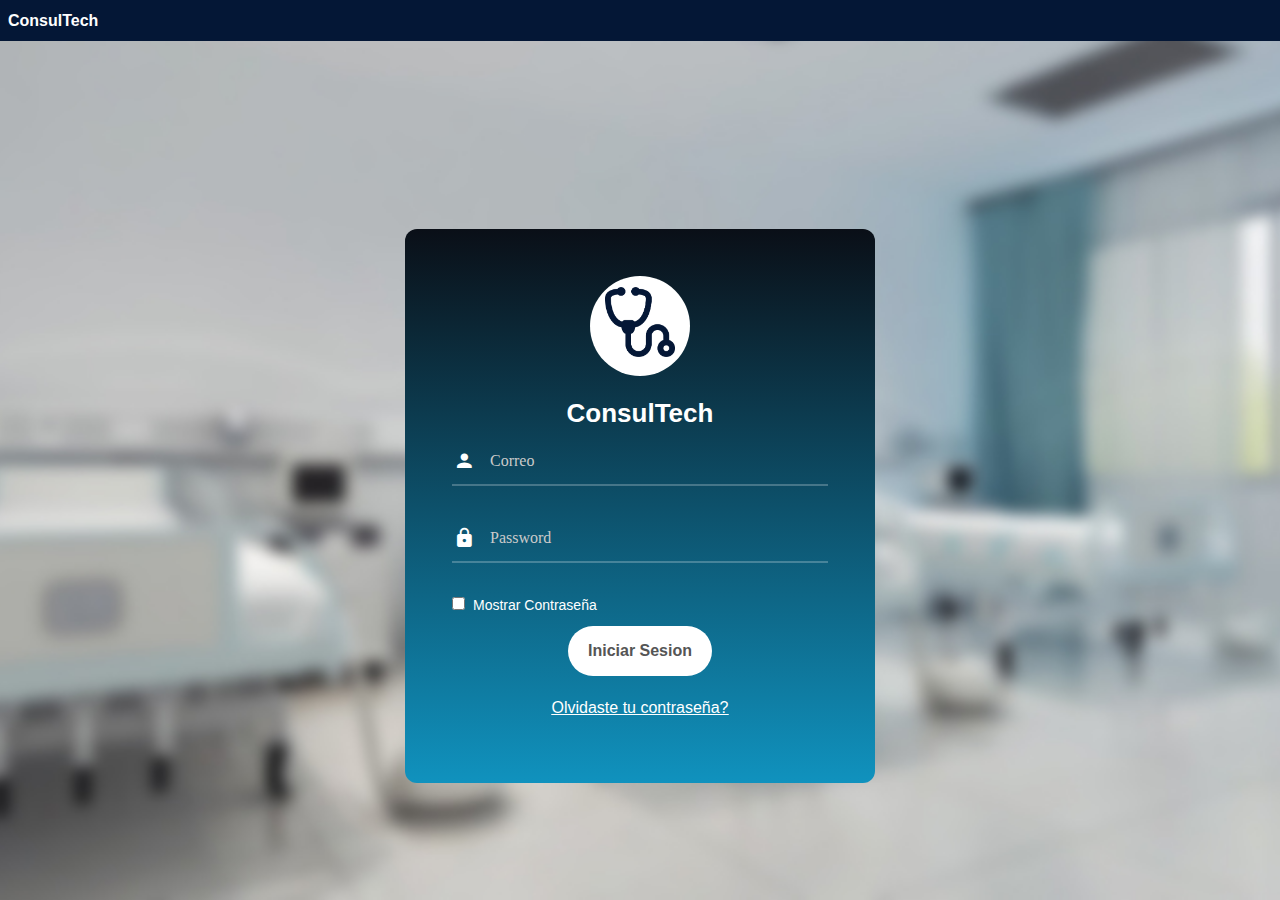
<file: index.html>
<!doctype html>
<html class="no-js" lang="en" dir="ltr">
  <head>
    <meta charset="utf-8">
    <meta http-equiv="x-ua-compatible" content="ie=edge">
    <meta name="viewport" content="width=device-width, initial-scale=1.0">
    <title>ConsulTech</title>
    <link rel="stylesheet" type="text/css" href="fonts/iconic/css/material-design-iconic-font.min.css">
    <link rel="stylesheet" href="css/foundation.css">
    <link rel="stylesheet" href="css/login.css">
    <link href="https://fonts.googleapis.com/css?family=Indie+Flower" rel="stylesheet">
    <link href="https://fonts.googleapis.com/css?family=Bitter" rel="stylesheet">
    <link rel="shortcut icon" type="image/x-icon" href="img/logo.png" />
  </head>
  <body>

    <div class="title-bar">
      <div class="title-bar-left">
        <span class="title-bar-title">ConsulTech</span>
      </div>
    </div>
    
    <!-- Login form -->
    <div class="row">

      <div class="medium-5 medium-centered large-5 large-centered small-9 small-centered columns">
        
        <form class="login">
          <div class="logo text-center">
            <img src="img/logo.png">
          </div>
          <div class="row column log-in-form">
            <h4 class="text-center">ConsulTech</h4>
            <div class="wrap-input100">
            <input class="input100" type="text" name="username" placeholder="Correo">
            <span class="focus-input100" data-placeholder="&#xf207;"></span>
          </div>

          <div class="wrap-input100" >
            <input class="input100 input-password" type="password" name="pass" placeholder="Password">
            <span class="focus-input100" data-placeholder="&#xf191;"></span>
          </div>

            <input id="show-password" type="checkbox"><label for="show-password">Mostrar Contraseña</label>
            
            <div class="btn-wrapper">
              <input type="submit" class="login-but" value="Iniciar Sesion">
            </div>
            
            <p class="text-center forget"><a href="#" class="forget">Olvidaste tu contraseña?</a></p>
          </div>
        </form>
      </div>
      <h6 class="error-msg text-center">La información introducida no es válida. Inténtelo de nuevo, por favor. </h6>
    </div>


    <script src="js/vendor/jquery.js"></script>
    <script src="js/vendor/what-input.js"></script>
    <script src="js/vendor/foundation.js"></script>
    <script src="js/login.js"></script>
  </body>
</html>
</file>
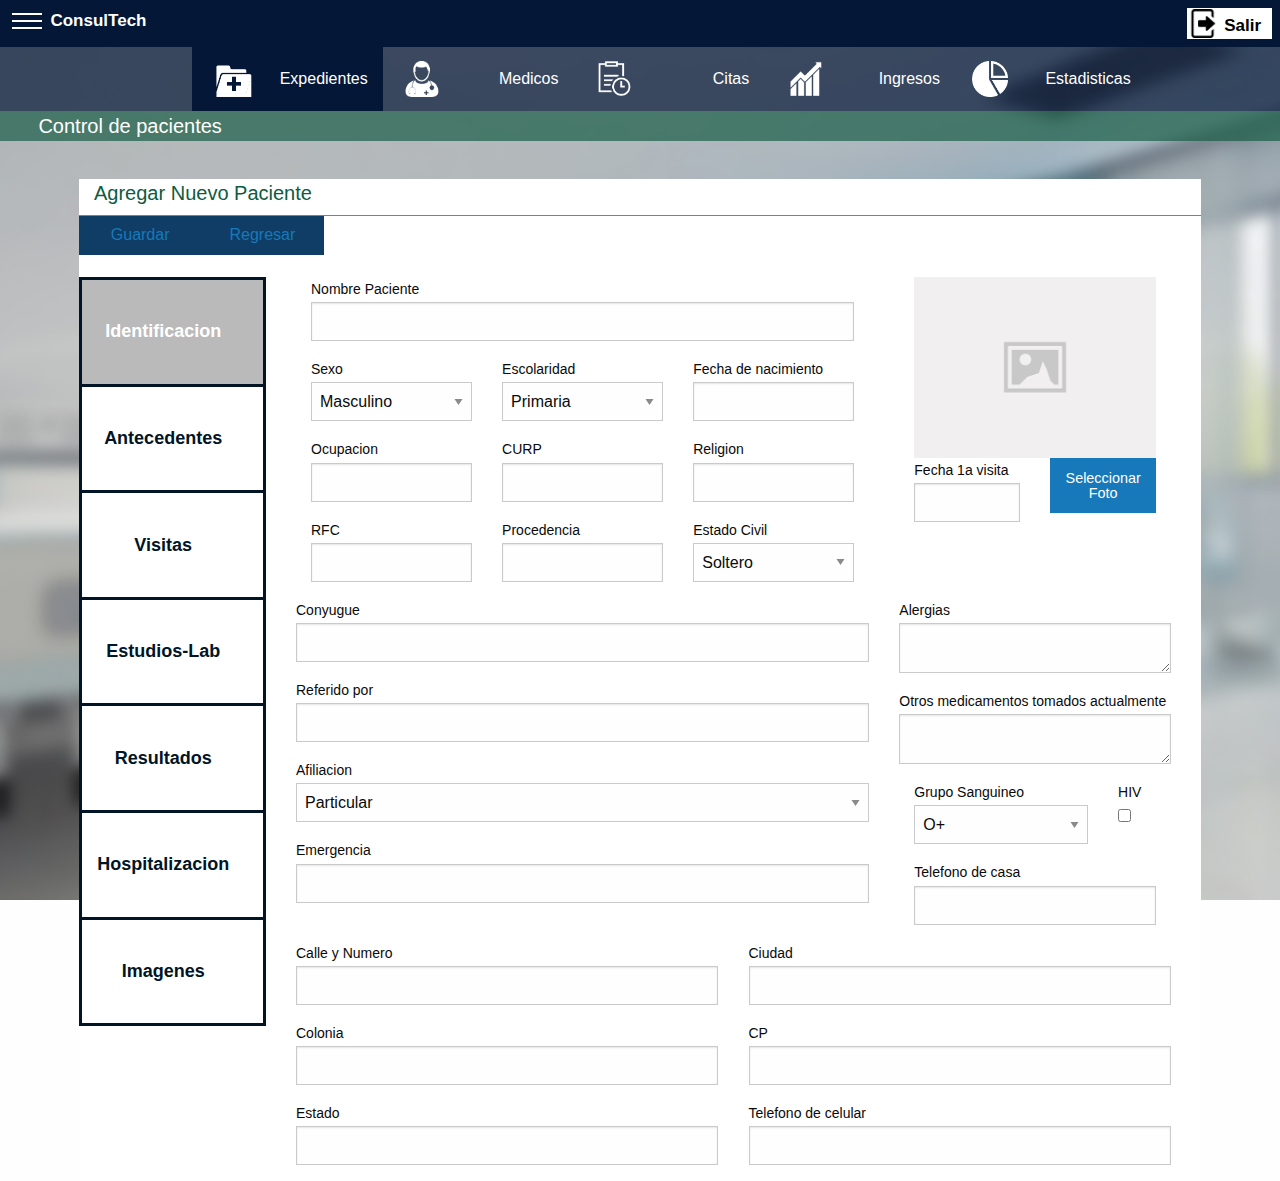
<file: abrir.html>
<!doctype html>
<html class="no-js" lang="es" dir="ltr">
  <head>
    <meta charset="utf-8">
    <meta http-equiv="x-ua-compatible" content="ie=edge">
    <meta name="viewport" content="width=device-width, initial-scale=1.0">
    <title>Expedientes</title>
    <link rel="stylesheet" href="css/foundation.css">
    <link rel="stylesheet" href="css/menu.css">
    <link rel="stylesheet" href="css/consulta.css">
    <link rel="stylesheet" href="css/expedientes.css">
    <link rel="shortcut icon" type="image/x-icon" href="img/logo.png" />
  </head>
  <body>

    <div id="mySidenav" class="side">
      <a href="javascript:void(0)" class="closebtn" onclick="closeNav()">&times;</a>
      <ul class="side-nav primary-nav">
        <li id="consulta" class="current nav-item">Consulta</li>
        <li id="directorio" class="nav-item">Directorio</li>
        <li id="personalizar" class="nav-item">Personalizar</li>
        <li id="herramientas" class="nav-item">Herramientas</li>
      </ul>
    </div>

    <!-- Beginning of the display code -->

    <div id="main" class="large-12 columns">

    <div class="title-bar">
      <div class="title-bar-left">
        <button class="menu-icon" type="button" data-toggle="offCanvasLeft" onclick="openNav()"></button>
        <span class="title-bar-title">ConsulTech</span>
      </div>
      <div class="title-bar-right">
        <button type="button" class="button logout">Salir</button>
      </div>
    </div>

    <div class="large-12 columns" style="padding: 0">
        <ul class="menu menu-consulta">
          <li id="records" class="selected">
            <a href="expedientes.html">Expedientes</a>
          </li>
          <li id="medics">
            <a href="medicos.html">Medicos</a>
          </li>
          <li id="citas">
            <a href="citas.html">Citas</a>
          </li>
          <li id="ingresos">
            <a href="ingresos.html">Ingresos</a>
          </li>
          <li id="stats">
            <a href="estadisticas.html">Estadisticas</a>
          </li>
        </ul>
      </div>

      <!-- Header sub-menus -->
      <div class="large-12 columns header">
          Control de pacientes
      </div>

    <div class="large-10 columns ventana-container">
      
      <div class="large-12 columns ventana">
        <!-- sub menus -->
        <div class="large-12 columns sub-title">
          <h3>Agregar Nuevo Paciente</h3>
        </div>

        <div class="abrir-container large-12 columns">
          <div class="large-12 columns" style="padding: 0; margin-bottom: 2%">
            <ul class="menu menu-nuevo">
              <li>
                <a>Guardar</a>
              </li>
              <li class="salir">
                <a >Regresar</a>
              </li>
            </ul>
          </div>
          <div class="large-2 columns" style="padding: 0">
            <ul class="side-nav nuevo-nav">
              <li class="nuevo-item" id="current-miniItem">Identificacion</li>
              <li class="nuevo-item">Antecedentes</li>
              <li class="nuevo-item">Visitas</li>
              <li class="nuevo-item">Estudios-Lab</li>
              <li class="nuevo-item">Resultados</li>
              <li class="nuevo-item">Hospitalizacion</li>
              <li class="nuevo-item">Imagenes</li>
            </ul>
          </div>
          <div class="large-10 columns" id="Identificacion">
            <!-- Start USER FORM-->
            <form>
              <div class="large-8 columns">
                <div class="large-12 columns">
                  <label>Nombre Paciente
                    <input type="text" name="name">
                  </label>  
                </div>

                <div class="large-4 columns">
                  <label>Sexo
                    <select>
                      <option value="masculino">Masculino</option>
                      <option value="femenino">Femenino</option>
                    </select>
                  </label>
                </div>
                <div class="large-4 columns">
                  <label>Escolaridad
                    <select>
                      <option value="ninguno">Ninguno</option>
                      <option value="primaria" selected>Primaria</option>
                      <option value="secundaria">Secundaria</option>
                      <option value="preparatoria">Preparatoria</option>
                      <option value="tecnica">Carrera Tecnica</option>
                      <option value="universidad">Universidad</option>
                      <option value="maestria">Maestria</option>
                      <option value="doctorado">Doctorado</option>
                    </select>
                  </label>
                </div>
                <div class="large-4 columns">
                  <label>Fecha de nacimiento
                    <input type="text" name="birthday">
                  </label> 
                </div>
                <div class="large-4 columns">
                  <label>Ocupacion
                    <input type="text" name="work">
                  </label> 
                </div>
                <div class="large-4 columns">
                  <label>CURP
                    <input type="text" name="curp">
                  </label> 
                </div>
                <div class="large-4 columns">
                  <label>Religion
                    <input type="text" name="religion">
                  </label> 
                </div>
                <div class="large-4 columns">
                  <label>RFC
                    <input type="text" name="rfc">
                  </label> 
                </div>
                <div class="large-4 columns">
                  <label>Procedencia
                    <input type="text" name="from">
                  </label> 
                </div>
                <div class="large-4 columns">
                  <label>Estado Civil
                    <select>
                      <option value="soltero">Soltero</option>
                      <option value="casado">Casado</option>
                      <option value="viudo">Viudo</option>
                      <option value="divorciado">Divorciado</option>
                    </select>
                  </label>
                </div>
              </div>
              <div class="large-4 columns">
                <div class="large-12 columns">
                  <img src="img/placeholder.png" style="width: 100%">
                </div>
                <div class="large-6 columns">
                  <label>Fecha 1a visita
                    <input type="text" name="fecha">
                  </label> 
                </div>
                <div class="large-6 columns">
                  <button type="button" class="button">Seleccionar Foto</button>
                </div>
              </div>
              <div class="large-8 columns">
                <label>Conyugue
                    <input type="text" name="conyugue">
                </label> 
                <label>Referido por
                    <input type="text" name="referido">
                </label>
                <label>Afiliacion
                    <select>
                      <option value="particular">Particular</option>
                      <option value="regular">Regular</option>
                    </select>
                </label>
                <label>Emergencia
                    <input type="text" name="referido">
                </label>
              </div>
              <div class="large-4 columns">
                <label>Alergias
                  <textarea name="alergias"></textarea>
                </label>
                <label>Otros medicamentos tomados actualmente
                  <textarea name="medicamentos"></textarea>
                </label>
                <div class="large-9 columns">
                  <label>Grupo Sanguineo
                    <select>
                      <option value="o+">O+</option>
                      <option value="o-">O-</option>
                      <option value="a+">A+</option>
                      <option value="a-">A-</option>
                      <option value="b+">B+</option>
                      <option value="b-">B-</option>
                      <option value="ab+">AB+</option>
                      <option value="ab-">AB-</option>
                    </select>
                </label>
                </div>
                <div class="large-3 columns">
                  <label>HIV</label>
                  <input type="checkbox" name="hiv" value="false">
                </div>
                <div class="large-12 columns">
                  <label>Telefono de casa
                    <input type="text" name="telcasa">
                  </label>    
                </div>
              </div>
              <div class="large-6 columns">
                <label>Calle y Numero
                    <input type="text" name="calleNum">
                </label>
                <label>Colonia
                    <input type="text" name="colonia">
                </label>
                <label>Estado
                    <input type="text" name="estado">
                </label>
              </div>
              <div class="large-6 columns">
                <label>Ciudad
                    <input type="text" name="ciudad">
                </label>
                <label>CP
                    <input type="text" name="cp">
                </label>
                <label>Telefono de celular
                    <input type="text" name="telcel">
                </label>
              </div>
              
            </form>
            <!-- End USER FORM-->
          </div>
          <div class="large-10 columns" id="Antecedentes">
            <ul class="tabs" data-tabs id="example-tabs">
              <li class="tabs-title is-active"><a href="#panel5" aria-selected="true">Heredo Familiares</a></li>
              <li class="tabs-title"><a href="#panel6">Personales patologicos</a></li>
              <li class="tabs-title"><a href="#panel7">Personales no patologicos</a></li>
              <li class="tabs-title"><a href="#panel8">Gineco Obstetricos</a></li>
            </ul>

            <div class="tabs-content" data-tabs-content="example-tabs">
              <div class="tabs-panel is-active" id="panel5">
                <textarea name="heredo" rows="10">Abuelo Paterno:
                Abuela Paterna:
                Abuelo Materno:
                Abuela Materna:
                Padre:
                Madre:</textarea>
              </div>
              <div class="tabs-panel" id="panel6">
                <textarea name="patologicos" rows="10"></textarea>
              </div>
              <div class="tabs-panel" id="panel7">
                <textarea name="no-patologicos" rows="10"></textarea>
              </div>
              <div class="tabs-panel" id="panel8">
                <textarea name="obstetricos" rows="10"></textarea>
              </div>
            </div>
          </div>
          <div class="large-10 columns" id="Visitas">
            <h2>Visitas</h2>
          </div>
          <div class="large-10 columns" id="Estudios-Lab">
            <h2>Estudios-Lab</h2>
          </div>
          <div class="large-10 columns" id="Resultados">
            <h2>Resultados</h2>
          </div>
          <div class="large-10 columns" id="Hospitalizacion">
            <h2>Hospitalizacion</h2>
          </div>
          <div class="large-10 columns" id="Imagenes">
            <h2>Imagenes</h2>
          </div>
        </div>
      </div>
    </div>

    </div>
    <script src="js/vendor/jquery.js"></script>
    <script src="js/vendor/what-input.js"></script>
    <script src="js/vendor/foundation.js"></script>
    <script src="js/menu.js"></script>    
    <script src="js/vue.js"></script>
    <script src="js/abrirExpediente.js"></script>
  </body>
</html>
</file>
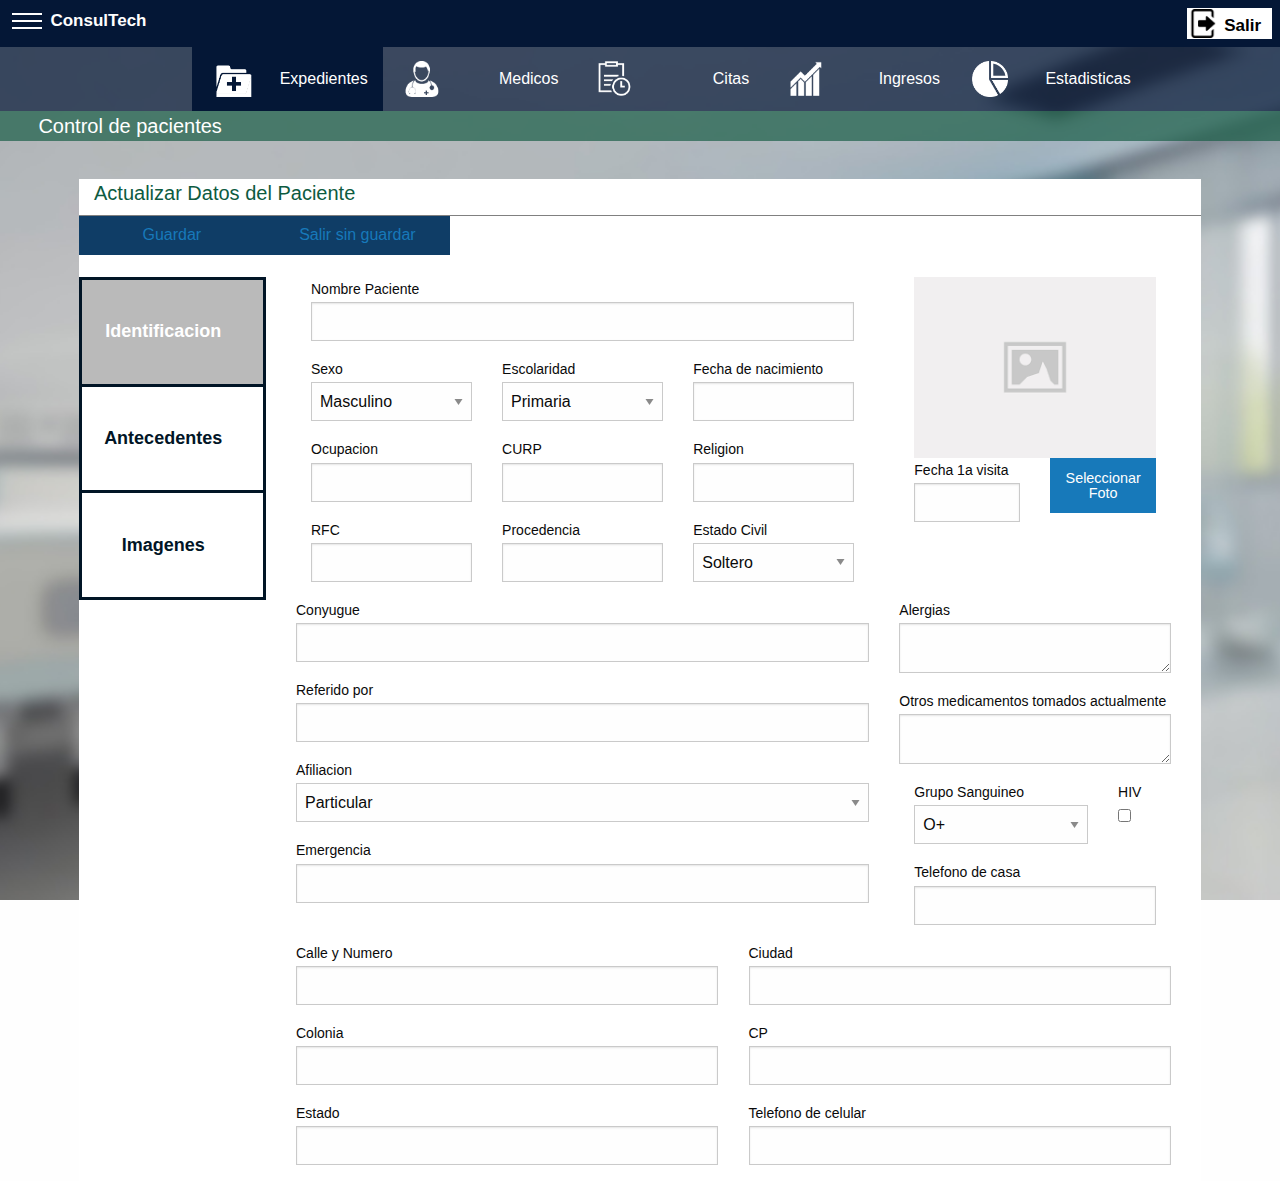
<file: actualizar.html>
<!doctype html>
<html class="no-js" lang="es" dir="ltr">
  <head>
    <meta charset="utf-8">
    <meta http-equiv="x-ua-compatible" content="ie=edge">
    <meta name="viewport" content="width=device-width, initial-scale=1.0">
    <title>Expedientes</title>
    <link rel="stylesheet" href="css/foundation.css">
    <link rel="stylesheet" href="css/menu.css">
    <link rel="stylesheet" href="css/consulta.css">
    <link rel="stylesheet" href="css/expedientes.css">
    <link rel="shortcut icon" type="image/x-icon" href="img/logo.png" />
  </head>
  <body>

    <div id="mySidenav" class="side">
      <a href="javascript:void(0)" class="closebtn" onclick="closeNav()">&times;</a>
      <ul class="side-nav primary-nav">
        <li id="consulta" class="current nav-item">Consulta</li>
        <li id="directorio" class="nav-item">Directorio</li>
        <li id="personalizar" class="nav-item">Personalizar</li>
        <li id="herramientas" class="nav-item">Herramientas</li>
      </ul>
    </div>

    <!-- Beginning of the display code -->

    <div id="main" class="large-12 columns">

    <div class="title-bar">
      <div class="title-bar-left">
        <button class="menu-icon" type="button" data-toggle="offCanvasLeft" onclick="openNav()"></button>
        <span class="title-bar-title">ConsulTech</span>
      </div>
      <div class="title-bar-right">
        <button type="button" class="button logout">Salir</button>
      </div>
    </div>

    <div class="large-12 columns" style="padding: 0">
        <ul class="menu menu-consulta">
          <li id="records" class="selected">
            <a href="expedientes.html">Expedientes</a>
          </li>
          <li id="medics">
            <a href="medicos.html">Medicos</a>
          </li>
          <li id="citas">
            <a href="citas.html">Citas</a>
          </li>
          <li id="ingresos">
            <a href="ingresos.html">Ingresos</a>
          </li>
          <li id="stats">
            <a href="estadisticas.html">Estadisticas</a>
          </li>
        </ul>
    </div>

    <!-- Header sub-menus -->
    <div class="large-12 columns header">
      Control de pacientes
    </div>

    <div class="large-10 columns ventana-container">
      <div class="large-12 columns ventana">
        <!-- sub menus -->
        <div class="large-12 columns sub-title">
          <h3>Actualizar Datos del Paciente</h3>
        </div>

        <div class="actualizar-container large-12 columns">
          <div class="large-12 columns" style="padding: 0; margin-bottom: 2%">
            <ul class="menu menu-nuevo">
              <li>
                <a>Guardar</a>
              </li>
              <li class="salir">
                <a >Salir sin guardar</a>
              </li>
            </ul>
          </div>
          <div class="large-2 columns" style="padding: 0">
            <ul class="side-nav nuevo-nav">
              <li class="nuevo-item" id="current-miniItem">Identificacion</li>
              <li class="nuevo-item">Antecedentes</li>
              <li class="nuevo-item">Imagenes</li>
            </ul>
          </div>
          <div class="large-10 columns" id="Identificacion">
            <!-- Start USER FORM-->
            <form>
              <div class="large-8 columns">
                <div class="large-12 columns">
                  <label>Nombre Paciente
                    <input type="text" name="name">
                  </label>  
                </div>

                <div class="large-4 columns">
                  <label>Sexo
                    <select>
                      <option value="masculino">Masculino</option>
                      <option value="femenino">Femenino</option>
                    </select>
                  </label>
                </div>
                <div class="large-4 columns">
                  <label>Escolaridad
                    <select>
                      <option value="ninguno">Ninguno</option>
                      <option value="primaria" selected>Primaria</option>
                      <option value="secundaria">Secundaria</option>
                      <option value="preparatoria">Preparatoria</option>
                      <option value="tecnica">Carrera Tecnica</option>
                      <option value="universidad">Universidad</option>
                      <option value="maestria">Maestria</option>
                      <option value="doctorado">Doctorado</option>
                    </select>
                  </label>
                </div>
                <div class="large-4 columns">
                  <label>Fecha de nacimiento
                    <input type="text" name="birthday">
                  </label> 
                </div>
                <div class="large-4 columns">
                  <label>Ocupacion
                    <input type="text" name="work">
                  </label> 
                </div>
                <div class="large-4 columns">
                  <label>CURP
                    <input type="text" name="curp">
                  </label> 
                </div>
                <div class="large-4 columns">
                  <label>Religion
                    <input type="text" name="religion">
                  </label> 
                </div>
                <div class="large-4 columns">
                  <label>RFC
                    <input type="text" name="rfc">
                  </label> 
                </div>
                <div class="large-4 columns">
                  <label>Procedencia
                    <input type="text" name="from">
                  </label> 
                </div>
                <div class="large-4 columns">
                  <label>Estado Civil
                    <select>
                      <option value="soltero">Soltero</option>
                      <option value="casado">Casado</option>
                      <option value="viudo">Viudo</option>
                      <option value="divorciado">Divorciado</option>
                    </select>
                  </label>
                </div>
              </div>
              <div class="large-4 columns">
                <div class="large-12 columns">
                  <img src="img/placeholder.png" style="width: 100%">
                </div>
                <div class="large-6 columns">
                  <label>Fecha 1a visita
                    <input type="text" name="fecha">
                  </label> 
                </div>
                <div class="large-6 columns">
                  <button type="button" class="button">Seleccionar Foto</button>
                </div>
              </div>
              <div class="large-8 columns">
                <label>Conyugue
                    <input type="text" name="conyugue">
                </label> 
                <label>Referido por
                    <input type="text" name="referido">
                </label>
                <label>Afiliacion
                    <select>
                      <option value="particular">Particular</option>
                      <option value="regular">Regular</option>
                    </select>
                </label>
                <label>Emergencia
                    <input type="text" name="referido">
                </label>
              </div>
              <div class="large-4 columns">
                <label>Alergias
                  <textarea name="alergias"></textarea>
                </label>
                <label>Otros medicamentos tomados actualmente
                  <textarea name="medicamentos"></textarea>
                </label>
                <div class="large-9 columns">
                  <label>Grupo Sanguineo
                    <select>
                      <option value="o+">O+</option>
                      <option value="o-">O-</option>
                      <option value="a+">A+</option>
                      <option value="a-">A-</option>
                      <option value="b+">B+</option>
                      <option value="b-">B-</option>
                      <option value="ab+">AB+</option>
                      <option value="ab-">AB-</option>
                    </select>
                </label>
                </div>
                <div class="large-3 columns">
                  <label>HIV</label>
                  <input type="checkbox" name="hiv" value="false">
                </div>
                <div class="large-12 columns">
                  <label>Telefono de casa
                    <input type="text" name="telcasa">
                  </label>    
                </div>
              </div>
              <div class="large-6 columns">
                <label>Calle y Numero
                    <input type="text" name="calleNum">
                </label>
                <label>Colonia
                    <input type="text" name="colonia">
                </label>
                <label>Estado
                    <input type="text" name="estado">
                </label>
              </div>
              <div class="large-6 columns">
                <label>Ciudad
                    <input type="text" name="ciudad">
                </label>
                <label>CP
                    <input type="text" name="cp">
                </label>
                <label>Telefono de celular
                    <input type="text" name="telcel">
                </label>
              </div>
              
            </form>
            <!-- End USER FORM-->
          </div>
          <div class="large-10 columns" id="Antecedentes">
            <ul class="tabs" data-tabs id="example-tabs">
              <li class="tabs-title is-active"><a href="#panel5" aria-selected="true">Heredo Familiares</a></li>
              <li class="tabs-title"><a href="#panel6">Personales patologicos</a></li>
              <li class="tabs-title"><a href="#panel7">Personales no patologicos</a></li>
              <li class="tabs-title"><a href="#panel8">Gineco Obstetricos</a></li>
            </ul>

            <div class="tabs-content" data-tabs-content="example-tabs">
              <div class="tabs-panel is-active" id="panel5">
                <textarea name="heredo" rows="10">Abuelo Paterno:
                Abuela Paterna:
                Abuelo Materno:
                Abuela Materna:
                Padre:
                Madre:</textarea>
              </div>
              <div class="tabs-panel" id="panel6">
                <textarea name="patologicos" rows="10"></textarea>
              </div>
              <div class="tabs-panel" id="panel7">
                <textarea name="no-patologicos" rows="10"></textarea>
              </div>
              <div class="tabs-panel" id="panel8">
                <textarea name="obstetricos" rows="10"></textarea>
              </div>
            </div>
          </div>
          <div class="large-10 columns" id="Imagenes">
            <h2>Imagenes</h2>
          </div>
        </div>
      </div>
    </div>

    </div>
    <script src="js/vendor/jquery.js"></script>
    <script src="js/vendor/what-input.js"></script>
    <script src="js/vendor/foundation.js"></script>
    <script src="js/menu.js"></script>    
    <script src="js/vue.js"></script>
    <script src="js/actualizarDatos.js"></script>
  </body>
</html>
</file>
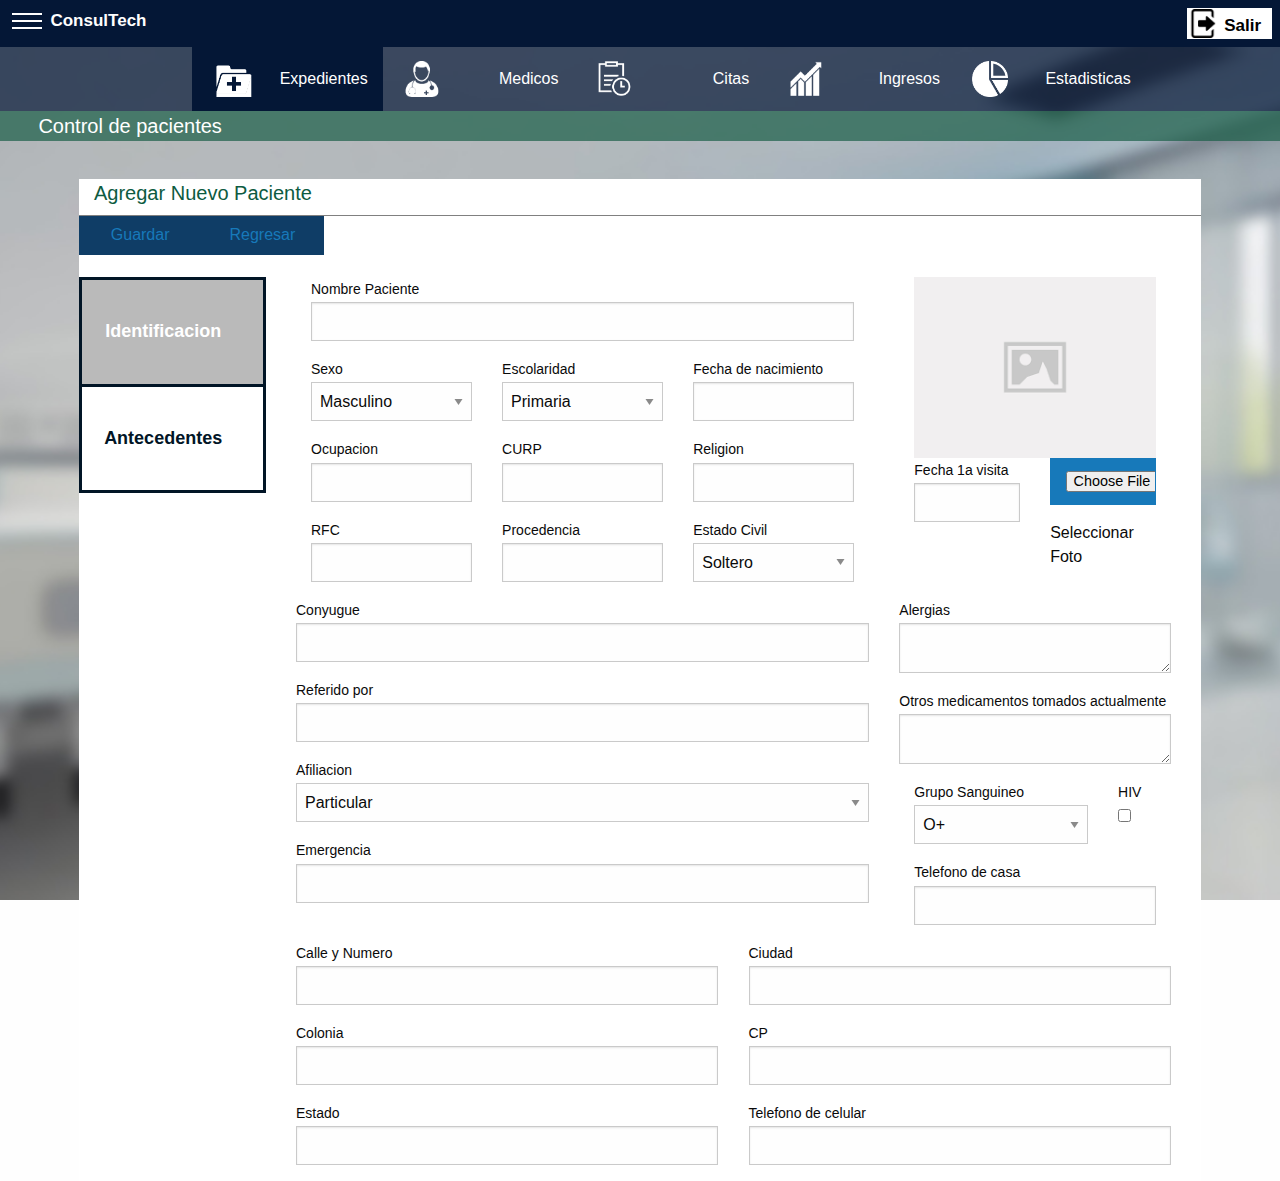
<file: nuevo.html>
<!doctype html>
<html class="no-js" lang="es" dir="ltr">
  <head>
    <meta charset="utf-8">
    <meta http-equiv="x-ua-compatible" content="ie=edge">
    <meta name="viewport" content="width=device-width, initial-scale=1.0">
    <title>Expedientes</title>

    <script type='text/javascript'>
      function preview_image(event) 
      {
       var reader = new FileReader();
       reader.onload = function()
       {
        var output = document.getElementById('output_image');
        output.src = reader.result;
       }
       reader.readAsDataURL(event.target.files[0]);
      }
    </script>
    <link rel="stylesheet" href="css/foundation.css">
    <link rel="stylesheet" href="css/menu.css">
    <link rel="stylesheet" href="css/consulta.css">
    <link rel="stylesheet" href="css/expedientes.css">
    <link rel="shortcut icon" type="image/x-icon" href="img/logo.png" />
  </head>
  <body>

    <div id="mySidenav" class="side">
      <a href="javascript:void(0)" class="closebtn" onclick="closeNav()">&times;</a>
      <ul class="side-nav primary-nav">
        <li id="consulta" class="current nav-item">Consulta</li>
        <li id="directorio" class="nav-item">Directorio</li>
        <li id="personalizar" class="nav-item">Personalizar</li>
        <li id="herramientas" class="nav-item">Herramientas</li>
      </ul>
    </div> 

    <!-- Beginning of the display code -->

    <div id="main" class="large-12 columns">

    <div class="title-bar">
      <div class="title-bar-left">
        <button class="menu-icon" type="button" data-toggle="offCanvasLeft" onclick="openNav()"></button>
        <span class="title-bar-title">ConsulTech</span>
      </div>
      <div class="title-bar-right">
        <button type="button" class="button logout">Salir</button>
      </div>
    </div>

    <div class="large-12 columns" style="padding: 0">
        <ul class="menu menu-consulta">
          <li id="records" class="selected">
            <a href="expedientes.html">Expedientes</a>
          </li>
          <li id="medics">
            <a href="medicos.html">Medicos</a>
          </li>
          <li id="citas">
            <a href="citas.html">Citas</a>
          </li>
          <li id="ingresos">
            <a href="ingresos.html">Ingresos</a>
          </li>
          <li id="stats">
            <a href="estadisticas.html">Estadisticas</a>
          </li>
        </ul>
      </div>

      <!-- Header sub-menus -->
        <div class="large-12 columns header">
          Control de pacientes
        </div>

    <div class="large-12 columns ventana-container">
      
      <div class="large-12 columns ventana">
        <!-- sub menus -->
        <div class="large-12 columns sub-title">
          <h3>Agregar Nuevo Paciente</h3>
        </div>

        <!-- Container used for the new patients -->
        <div class="nuevo-container large-12 columns">
          <div class="large-12 columns" style="padding: 0; margin-bottom: 2%">
            <ul class="menu menu-nuevo">
              <li>
                <a>Guardar</a>
              </li>
              <li class="salir">
                <a >Regresar</a>
              </li>
            </ul>
          </div>
          <div class="large-2 columns" style="padding: 0">
            <ul class="side-nav nuevo-nav">
              <li class="nuevo-item" id="current-miniItem">Identificacion</li>
              <li class="nuevo-item">Antecedentes</li>
            </ul>
          </div>
          <div class="large-10 columns" id="Identificacion">
            <!-- Start USER FORM-->
            <form>
              <div class="large-8 columns">
                <div class="large-12 columns">
                  <label>Nombre Paciente
                    <input type="text" name="name">
                  </label>  
                </div>

                <div class="large-4 columns">
                  <label>Sexo
                    <select>
                      <option value="masculino">Masculino</option>
                      <option value="femenino">Femenino</option>
                    </select>
                  </label>
                </div>
                <div class="large-4 columns">
                  <label>Escolaridad
                    <select>
                      <option value="ninguno">Ninguno</option>
                      <option value="primaria" selected>Primaria</option>
                      <option value="secundaria">Secundaria</option>
                      <option value="preparatoria">Preparatoria</option>
                      <option value="tecnica">Carrera Tecnica</option>
                      <option value="universidad">Universidad</option>
                      <option value="maestria">Maestria</option>
                      <option value="doctorado">Doctorado</option>
                    </select>
                  </label>
                </div>
                <div class="large-4 columns">
                  <label>Fecha de nacimiento
                    <input type="text" name="birthday">
                  </label> 
                </div>
                <div class="large-4 columns">
                  <label>Ocupacion
                    <input type="text" name="work">
                  </label> 
                </div>
                <div class="large-4 columns">
                  <label>CURP
                    <input type="text" name="curp">
                  </label> 
                </div>
                <div class="large-4 columns">
                  <label>Religion
                    <input type="text" name="religion">
                  </label> 
                </div>
                <div class="large-4 columns">
                  <label>RFC
                    <input type="text" name="rfc">
                  </label> 
                </div>
                <div class="large-4 columns">
                  <label>Procedencia
                    <input type="text" name="from">
                  </label> 
                </div>
                <div class="large-4 columns">
                  <label>Estado Civil
                    <select>
                      <option value="soltero">Soltero</option>
                      <option value="casado">Casado</option>
                      <option value="viudo">Viudo</option>
                      <option value="divorciado">Divorciado</option>
                    </select>
                  </label>
                </div>
              </div>
              <div class="large-4 columns">
                <div class="large-12 columns">
                  <img src="img/placeholder.png" id="output_image" style="width: 100%">
                </div>
                <div class="large-6 columns">
                  <label>Fecha 1a visita
                    <input type="text" name="fecha">
                  </label> 
                </div>

                <div class="large-6 columns">
                  <input type="file" class="button" accept="image/*" onchange="preview_image(event)">Seleccionar Foto</button>
                </div>

              </div>
              <div class="large-8 columns">
                <label>Conyugue
                    <input type="text" name="conyugue">
                </label> 
                <label>Referido por
                    <input type="text" name="referido">
                </label>
                <label>Afiliacion
                    <select>
                      <option value="particular">Particular</option>
                      <option value="regular">Regular</option>
                    </select>
                </label>
                <label>Emergencia
                    <input type="text" name="referido">
                </label>
              </div>
              <div class="large-4 columns">
                <label>Alergias
                  <textarea name="alergias"></textarea>
                </label>
                <label>Otros medicamentos tomados actualmente
                  <textarea name="medicamentos"></textarea>
                </label>
                <div class="large-9 columns">
                  <label>Grupo Sanguineo
                    <select>
                      <option value="o+">O+</option>
                      <option value="o-">O-</option>
                      <option value="a+">A+</option>
                      <option value="a-">A-</option>
                      <option value="b+">B+</option>
                      <option value="b-">B-</option>
                      <option value="ab+">AB+</option>
                      <option value="ab-">AB-</option>
                    </select>
                </label>
                </div>
                <div class="large-3 columns">
                  <label>HIV</label>
                  <input type="checkbox" name="hiv" value="false">
                </div>
                <div class="large-12 columns">
                  <label>Telefono de casa
                    <input type="text" name="telcasa">
                  </label>    
                </div>
              </div>
              <div class="large-6 columns">
                <label>Calle y Numero
                    <input type="text" name="calleNum">
                </label>
                <label>Colonia
                    <input type="text" name="colonia">
                </label>
                <label>Estado
                    <input type="text" name="estado">
                </label>
              </div>
              <div class="large-6 columns">
                <label>Ciudad
                    <input type="text" name="ciudad">
                </label>
                <label>CP
                    <input type="text" name="cp">
                </label>
                <label>Telefono de celular
                    <input type="text" name="telcel">
                </label>
              </div>
            </form>
            <!-- End USER FORM-->
          </div>
          <div class="large-10 columns" id="Antecedentes">
            <ul class="tabs" data-tabs id="example-tabs">
              <li class="tabs-title is-active"><a href="#panel1" aria-selected="true">Heredo Familiares</a></li>
              <li class="tabs-title"><a href="#panel2">Personales patologicos</a></li>
              <li class="tabs-title"><a href="#panel3">Personales no patologicos</a></li>
              <li class="tabs-title"><a href="#panel4">Gineco Obstetricos</a></li>
            </ul>

            <div class="tabs-content" data-tabs-content="example-tabs">
              <div class="tabs-panel is-active" id="panel1">
                <textarea name="heredo" rows="10">Abuelo Paterno:
                Abuela Paterna:
                Abuelo Materno:
                Abuela Materna:
                Padre:
                Madre:</textarea>
              </div>
              <div class="tabs-panel" id="panel2">
                <textarea name="patologicos" rows="10"></textarea>
              </div>
              <div class="tabs-panel" id="panel3">
                <textarea name="no-patologicos" rows="10"></textarea>
              </div>
              <div class="tabs-panel" id="panel4">
                <textarea name="obstetricos" rows="10"></textarea>
              </div>
            </div>
          </div>
        </div>
      </div>
    </div>
    </div>
    <script src="js/vendor/jquery.js"></script>
    <script src="js/vendor/what-input.js"></script>
    <script src="js/vendor/foundation.js"></script>
    <script src="js/menu.js"></script>
    <script src="js/nuevoPaciente.js"></script>
  </body>
</html>
</file>
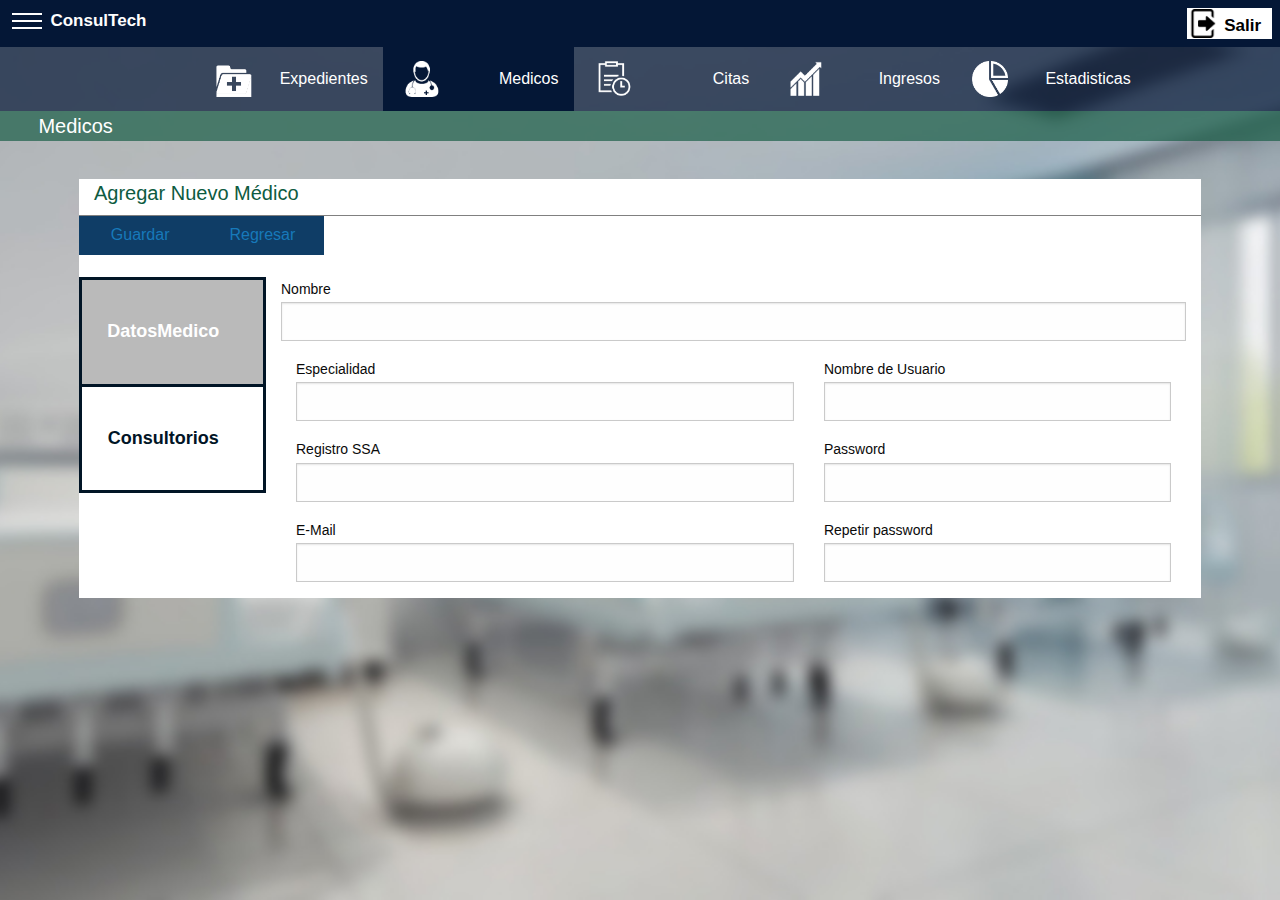
<file: nuevoMedico.html>
<!doctype html>
<html class="no-js" lang="es" dir="ltr">
  <head>
    <meta charset="utf-8">
    <meta http-equiv="x-ua-compatible" content="ie=edge">
    <meta name="viewport" content="width=device-width, initial-scale=1.0">
    <title>Medicos</title>
    <link rel="stylesheet" href="css/foundation.css">
    <link rel="stylesheet" href="css/menu.css">
    <link rel="stylesheet" href="css/consulta.css">
    <link rel="stylesheet" href="css/expedientes.css">
    <link rel="shortcut icon" type="image/x-icon" href="img/logo.png" />
  </head>
  <body>

    <div id="mySidenav" class="side">
      <a href="javascript:void(0)" class="closebtn" onclick="closeNav()">&times;</a>
      <ul class="side-nav primary-nav">
        <li id="consulta" class="current nav-item">Consulta</li>
        <li id="directorio" class="nav-item">Directorio</li>
        <li id="personalizar" class="nav-item">Personalizar</li>
        <li id="herramientas" class="nav-item">Herramientas</li>
      </ul>
    </div>

    <!-- Beginning of the display code -->

    <div id="main" class="large-12 columns">

    <div class="title-bar">
      <div class="title-bar-left">
        <button class="menu-icon" type="button" data-toggle="offCanvasLeft" onclick="openNav()"></button>
        <span class="title-bar-title">ConsulTech</span>
      </div>
      <div class="title-bar-right">
        <button type="button" class="button logout">Salir</button>
      </div>
    </div>

    <div class="large-12 columns" style="padding: 0">
        <ul class="menu menu-consulta">
          <li id="records">
            <a href="expedientes.html">Expedientes</a>
          </li>
          <li id="medics" class="selected">
            <a href="medicos.html">Medicos</a>
          </li>
          <li id="citas">
            <a href="citas.html">Citas</a>
          </li>
          <li id="ingresos">
            <a href="ingresos.html">Ingresos</a>
          </li>
          <li id="stats">
            <a href="estadisticas.html">Estadisticas</a>
          </li>
        </ul>
    </div>

    <!-- Header sub-menus -->
    <div class="large-12 columns header">
      Medicos
    </div>

    <div class="large-10 columns ventana-container">
      <div class="large-12 columns ventana">
        <!-- sub menus -->
        <div class="large-12 columns sub-title">
          <h3>Agregar Nuevo Médico</h3>
        </div>

        <!-- Container used for the new medics -->
        <div class="nuevo-container large-12 columns">
          <div class="large-12 columns" style="padding: 0; margin-bottom: 2%">
            <ul class="menu menu-nuevo">
              <li>
                <a>Guardar</a>
              </li>
              <li class="salir">
                <a >Regresar</a>
              </li>
            </ul>
          </div>
          <div class="large-2 columns" style="padding: 0">
            <ul class="side-nav nuevo-nav">
              <li class="nuevo-item" id="current-miniItem">DatosMedico</li>
              <li class="nuevo-item">Consultorios</li>
            </ul>
          </div>

          <div class="large-10 columns" id="DatosMedico">
            <!-- Formulario medico -->
            <form>
              <label>Nombre
                <input type="text" name="name" />
              </label>
              <div class="large-7 columns">
                <label>Especialidad
                  <input type="text" name="especialidad" />
                </label>
                <label>Registro SSA
                  <input type="text" name="registro" />
                </label>
                <label>E-Mail
                  <input type="text" name="email" />
                </label>
              </div>
              <div class="large-5 columns">
                <label>Nombre de Usuario
                  <input type="text"/>
                </label>
                <label>Password
                  <input type="password"/>
                </label>
                <label>Repetir password
                  <input type="password"/>
                </label>
              </div>
            </form>
          </div>
          <div class="large-10 columns" id="Consultorios">
            <h2>Consultorio</h2>
          </div>
        </div>
      </div>
    </div>

    </div>
    <script src="js/vendor/jquery.js"></script>
    <script src="js/vendor/what-input.js"></script>
    <script src="js/vendor/foundation.js"></script>
    <script src="js/menu.js"></script>
    <script src="js/nuevoMedico.js"></script>
  </body>
</html>
</file>
<file: css/login.css>
body{
	background-image: url("../img/consultorio.jpg");
	background-repeat: no-repeat;
	background-attachment: fixed;
	background-position: center;
	background-size: cover;
}

.title-bar{
	background-color: #041736;
}

.login{
	padding: 10%;
	border-radius: 12px;
	margin-top: 40%;
	background: #041736;
	background: -webkit-linear-gradient(top, #0a0f17, #1092be);
}

.error-msg{
	display: none;
}

.logo{
  background-color: #ffffff;
  padding: 3%;
  width: 100px;
  height: 100px;
  border-radius: 50px;
  margin: 0 auto;
}

.logo img{
  width: 70px;
}

h4{
	color: white;
	font-size: 26px;
	font-weight: bold;
  margin-top: 5%;
}

label{
	color: white;
}

.forget{
	color: white;
	text-decoration: underline;
	margin-top: 5%;
}

.btn-wrapper{
	display: flex;
  justify-content: center;
  align-items: center;
}

.login-but{
  font-size: 16px;
  color: #555555;
  line-height: 1.2;
  font-weight: bold;
  padding: 0 20px;
  min-width: 120px;
  height: 50px;
  border-radius: 25px;
  border: none;

  background-color: rgba(255, 255, 255, 1);
  transition: background-color .3s;
}

.login-but:hover{
	color: white;
	background-color: rgba(4, 23, 54, .4);
}



/*--------------------------------------------*/

.wrap-input100 {
  width: 100%;
  position: relative;
  border-bottom: 2px solid rgba(255,255,255,0.24);
  margin-bottom: 30px;
}

.input100 {
  font-family: Poppins-Regular;
  font-size: 16px;
  color: #fff;
  line-height: 1.2;
  margin-bottom: 0;

  box-shadow: none;
  display: block;
  width: 100%;
  height: 45px;
  background: transparent !important;
  border: none;
  padding: 0 5px 0 38px;
}

/*---------------------------------------------*/ 
.focus-input100 {
  position: absolute;
  display: block;
  width: 100%;
  height: 100%;
  top: 0;
  left: 0;
  pointer-events: none;
}

.focus-input100::before {
  content: "";
  display: block;
  position: absolute;
  bottom: -2px;
  left: 0;
  width: 0;
  height: 2px;

  -webkit-transition: all 0.4s;
  -o-transition: all 0.4s;
  -moz-transition: all 0.4s;
  transition: all 0.4s;

  background: #fff;
}

.focus-input100::after {
  font-family: Material-Design-Iconic-Font;
  font-size: 22px;
  color: #fff;

  content: attr(data-placeholder);
  display: block;
  width: 100%;
  position: absolute;
  top: 6px;
  left: 0px;
  padding-left: 5px;

  -webkit-transition: all 0.4s;
  -o-transition: all 0.4s;
  -moz-transition: all 0.4s;
  transition: all 0.4s;
}

.input100:focus {
  padding-left: 5px;
  border: none !important;
  box-shadow: none !important;
  outline: none !important;
}

.input100:focus + .focus-input100::after {
  top: -22px;
  font-size: 18px;
}

.input100:focus + .focus-input100::before {
  width: 100%;
}
</file>
<file: css/menu.css>
body{
	background-image: url("../img/consultorio.jpg");
	background-repeat: no-repeat;
	background-attachment: fixed;
	background-position: center;
	background-size: cover;
	transition: background-color .5s;
}

html{
	overflow-x: hidden;
}

.title-bar{
	background-color: #041736;
}

.title-bar-title{
	font-size: 17px;
	font-weight: bold;
}

.menu-icon{
	width: 30px;
}

.logout{
	color: black;
	font-size: 17px;
	font-weight: bold;
	background-color: white;
	background-image: url("../img/logoutBlack.png");
	background-position: left;
	background-size: 35%;
	text-align: right;
	background-repeat: no-repeat;
	width: 85px;
	height: 15px;
	transition: background-color .5s;
	padding-right: 10px;
	margin-bottom: 0;
	line-height: 5px;
}

.logout:hover{
	color: white;
	background-image: url("../img/logout.png");
	background-color: #041736;
}

.side{
	background-color: #011526;
	position: relative;
	height: 100%;
    width: 0;
    position: fixed;
    z-index: 1;
    top: 0;
    left: 0;
    overflow-x: hidden;
    overflow-x: hidden;
    transition: 0.5s;
    padding-top: 60px;
}

.closebtn{
	color: #ffffff;
}

.side .closebtn {
    position: absolute;
    top: 0;
    right: 25px;
    font-size: 36px;
    margin-left: 50px;
}

#main {
    transition: margin-left .5s;
    padding: 0;
}

ul.side-nav{
	margin: 0;
}

.nav-item{
	list-style: none;
	padding-bottom: 20%;
	padding-top: 20%;
	text-align: right;
	transition: background-color .5s;
	color: white;
	font-size: 20px;
	font-weight: bold;
	user-select: none;
	padding-right: 10%;
	background-position: left;
	background-size: 25%;
	background-repeat: no-repeat;
	width: inherit;
	cursor: pointer;
}

.current{
	background-color: white;
	color: #0e4472;
}

.nav-item:hover{
	background-color: white;
	color: #0e4472;
}

#consulta{
	background-image: url("../img/consultWhite.png");
}

#directorio{
	background-image: url("../img/directoryWhite.png");
}

#personalizar{
	background-image: url("../img/brushWhite.png");
}

#herramientas{
	background-image: url("../img/toolsWhite.png");
}

@media only screen and (max-width: 1200px) {
    .nav-item{
    	font-size: 0;
    	padding-top: 30%;
    	padding-bottom: 30%;
    	background-size: 35%;
    }

    #consulta{
		background-position: center;
	}
	#directorio{
		background-position: center;
	}
	#personalizar{
		background-position: center;
	}
	#herramientas{
		background-position: center;
	}
}
</file>
<file: css/consulta.css>
.menu-consulta{
	background-color: rgba(4, 23, 54, .7);
	padding: 0;
	padding-left: 15%;
}

.menu-consulta li{
	width: 15%;
	text-align: right;
	text-align: center;
	margin-right: 20px;
	transition: background-color .3s;
}

.menu-consulta li:hover{
	background-color: #041736;
}

.menu-consulta li a{
	color: white;
	text-align: right;
    width:100%;
    height:100%;
	line-height: 4rem;
	display: block;
  	padding-right: 15px !important;
  	text-decoration: none;
  	margin-right: 40px;
  	padding: 0;
}

.menu-consulta li a,
.menu-consulta li a:after,
.menu-consulta li a:before{
	transition: all .5s;
}

.menu-consulta li a {
  position: relative;
}

.menu-consulta li a:after {
  position: absolute;
  bottom: 0;
  left: 0;
  right: 0;
  margin: auto;
  width: 0%;
  content: '.';
  color: transparent;
  background: #ffffff;
  height: 3px;
}

.menu-consulta li a:hover:after {
  width: 100%;
}

.menu-consulta .selected a:hover:after {
  width: 0%;
}

#records{
	background-image: url("../img/record.png");
	background-repeat: no-repeat;
	background-size: 25%;
	background-position: 10%;
}

#medics{
	background-image: url("../img/doctor.png");
	background-repeat: no-repeat;
	background-size: 22%;
	background-position: 10%;	
}

#citas{
	background-image: url("../img/cita.png");
	background-repeat: no-repeat;
	background-size: 23%;
	background-position: 10%;	
}

#ingresos{
	background-image: url("../img/ingreso.png");
	background-repeat: no-repeat;
	background-size: 23%;
	background-position: 10%;
}

#stats{
	background-image: url("../img/stats.png");
	background-repeat: no-repeat;
	background-size: 28%;
	background-position: left;	
}

.selected{
	background-color: #041736;
}

@media only screen and (max-width: 1000px) {
    .menu-consulta li{
    	display: block;
    	margin: 0 !important;
    	width: 100%;
    	background-size: 5% !important;
    	background-position: center !important;
    }

    .menu-consulta{
    	padding-left: 0;
    }

    .menu-consulta li a{
    	font-size: 0;
    }
}
</file>
<file: css/expedientes.css>
.ventana{
	background-color: white;
	padding: 0;
}

.header{
	padding: 0;
	color: white;
	background-color: rgba(25, 94, 71, .7);
	font-size: 20px;
	padding-left: 3%;
}

.ventana-container{
	margin-top: 3%;
	margin-left: 5%;
	margin-right: 5%;
	width: 90%; 
}

.sub-menu-container{
	padding: 0;
}

.sub-menu{
	background-color: white !important;
	border-bottom: 1px solid gray;
}

.sub-menu li{
	text-align: center;
	width: 20%;
}

.selected a{
	color: white !important;
}

input.user-options{
	border: none;
	background-color: transparent;
	color: #262626;
	height: 35px;
	width: 100%;
}

input.user-options:hover{
	color: #0d5b41;
}

.sub-menu li a{
	color: #262626;
	transition: color .5s;
}

.sub-menu li a:hover{
	color: #0d5b41;
}

.sub-title{
	border-bottom: 1px solid gray;
}

.sub-title h3{
	color: #0d5b41;
	font-size: 20px;
}

/* In charge of deciding which container of the sub menu is going to be displayed*/
#visible{
	display: inline-block !important;
}

/* Selects the current sub menu */

.current-submenu a{
	color: #0d5b41 !important;
}

/*  Style of default-container  */
.default-container{
	margin-top: 50px;
}

h2{
	color: #215e4a;
	font-size: 25px;
}

.search {
  width: 100%;
}

.searchTerm {
  width: 80%;
  float: left;
  padding: 5px;
  height: 40px;
  border-radius: 5px;
  outline: none;
  color: #9DBFAF;
}

.searchTerm:focus{
  color: #000000;
}

.searchButton{
  position: relative;
  width: 50px;
  height: 45px;
  background: #215e4a;
  text-align: center;
  border-radius: 5px;
  cursor: pointer;
  font-size: 20px;
  margin-left: 50px;
  background-image: url("../img/search.png");
  background-repeat: no-repeat;
  background-position: center;
  background-size: 50%;
}

table {
    font-family: arial, sans-serif;
    border-collapse: collapse;
    width: 100%;
}

td, th {
    border: 1px solid #dddddd;
    text-align: left;
    padding: 8px;
}

tr:hover{
	background-color: #8a8b8c !important;
}

.table-headers:hover{
	background-color: white !important;
}

#checked{
	background-color: #8a8b8c !important;
}

/* Style of new Patient*/
.menu-nuevo{
	background-color: white;
}

.menu-nuevo li{
	text-align: center;
	width: 40%;
	background-color: #0f3d66;
}

.nuevo-container{
	padding: 0;
}

.nuevo-item{
	list-style: none;
	padding-bottom: 20%;
	text-align: center;
	padding-top: 20%;
	transition: background-color .5s;
	color: #011526;
	font-size: 18px;
	font-weight: bold;
	padding-right: 10%;
	background-color: white;
	border-right: 3px solid #011526;
	border-bottom: 3px solid #011526;
	border-left: 3px solid #011526;
}

.nuevo-item:first-child{
	border-top: 3px solid #011526;
}

.nuevo-item:hover{
	background-color: #bababa;
	color: white;
}

#current-miniItem{
	background-color: #bababa;
	color: white;
}

.tabs-title > a{
	color: black;
	font-weight: bold;
	font-size: 18px;
}

/* Style of open record */
.abrir-container{
	padding: 0;
}

.actualizar-container{
	padding: 0;
}

.baja-container{
	padding: 0;
}

.columns:last-child:not(:first-child){
	float: right !important;
}
</file>
<file: fonts/iconic/css/material-design-iconic-font.min.css>
@font-face{font-family:Material-Design-Iconic-Font;src:url(../fonts/Material-Design-Iconic-Font.woff2?v=2.2.0) format('woff2'),url(../fonts/Material-Design-Iconic-Font.woff?v=2.2.0) format('woff'),url(../fonts/Material-Design-Iconic-Font.ttf?v=2.2.0) format('truetype')}.zmdi{display:inline-block;font:normal normal normal 14px/1 'Material-Design-Iconic-Font';font-size:inherit;text-rendering:auto;-webkit-font-smoothing:antialiased;-moz-osx-font-smoothing:grayscale}.zmdi-hc-lg{font-size:1.33333333em;line-height:.75em;vertical-align:-15%}.zmdi-hc-2x{font-size:2em}.zmdi-hc-3x{font-size:3em}.zmdi-hc-4x{font-size:4em}.zmdi-hc-5x{font-size:5em}.zmdi-hc-fw{width:1.28571429em;text-align:center}.zmdi-hc-ul{padding-left:0;margin-left:2.14285714em;list-style-type:none}.zmdi-hc-ul>li{position:relative}.zmdi-hc-li{position:absolute;left:-2.14285714em;width:2.14285714em;top:.14285714em;text-align:center}.zmdi-hc-li.zmdi-hc-lg{left:-1.85714286em}.zmdi-hc-border{padding:.1em .25em;border:solid .1em #9e9e9e;border-radius:2px}.zmdi-hc-border-circle{padding:.1em .25em;border:solid .1em #9e9e9e;border-radius:50%}.zmdi.pull-left{float:left;margin-right:.15em}.zmdi.pull-right{float:right;margin-left:.15em}.zmdi-hc-spin{-webkit-animation:zmdi-spin 1.5s infinite linear;animation:zmdi-spin 1.5s infinite linear}.zmdi-hc-spin-reverse{-webkit-animation:zmdi-spin-reverse 1.5s infinite linear;animation:zmdi-spin-reverse 1.5s infinite linear}@-webkit-keyframes zmdi-spin{0%{-webkit-transform:rotate(0deg);transform:rotate(0deg)}100%{-webkit-transform:rotate(359deg);transform:rotate(359deg)}}@keyframes zmdi-spin{0%{-webkit-transform:rotate(0deg);transform:rotate(0deg)}100%{-webkit-transform:rotate(359deg);transform:rotate(359deg)}}@-webkit-keyframes zmdi-spin-reverse{0%{-webkit-transform:rotate(0deg);transform:rotate(0deg)}100%{-webkit-transform:rotate(-359deg);transform:rotate(-359deg)}}@keyframes zmdi-spin-reverse{0%{-webkit-transform:rotate(0deg);transform:rotate(0deg)}100%{-webkit-transform:rotate(-359deg);transform:rotate(-359deg)}}.zmdi-hc-rotate-90{-webkit-transform:rotate(90deg);-ms-transform:rotate(90deg);transform:rotate(90deg)}.zmdi-hc-rotate-180{-webkit-transform:rotate(180deg);-ms-transform:rotate(180deg);transform:rotate(180deg)}.zmdi-hc-rotate-270{-webkit-transform:rotate(270deg);-ms-transform:rotate(270deg);transform:rotate(270deg)}.zmdi-hc-flip-horizontal{-webkit-transform:scale(-1,1);-ms-transform:scale(-1,1);transform:scale(-1,1)}.zmdi-hc-flip-vertical{-webkit-transform:scale(1,-1);-ms-transform:scale(1,-1);transform:scale(1,-1)}.zmdi-hc-stack{position:relative;display:inline-block;width:2em;height:2em;line-height:2em;vertical-align:middle}.zmdi-hc-stack-1x,.zmdi-hc-stack-2x{position:absolute;left:0;width:100%;text-align:center}.zmdi-hc-stack-1x{line-height:inherit}.zmdi-hc-stack-2x{font-size:2em}.zmdi-hc-inverse{color:#fff}.zmdi-3d-rotation:before{content:'\f101'}.zmdi-airplane-off:before{content:'\f102'}.zmdi-airplane:before{content:'\f103'}.zmdi-album:before{content:'\f104'}.zmdi-archive:before{content:'\f105'}.zmdi-assignment-account:before{content:'\f106'}.zmdi-assignment-alert:before{content:'\f107'}.zmdi-assignment-check:before{content:'\f108'}.zmdi-assignment-o:before{content:'\f109'}.zmdi-assignment-return:before{content:'\f10a'}.zmdi-assignment-returned:before{content:'\f10b'}.zmdi-assignment:before{content:'\f10c'}.zmdi-attachment-alt:before{content:'\f10d'}.zmdi-attachment:before{content:'\f10e'}.zmdi-audio:before{content:'\f10f'}.zmdi-badge-check:before{content:'\f110'}.zmdi-balance-wallet:before{content:'\f111'}.zmdi-balance:before{content:'\f112'}.zmdi-battery-alert:before{content:'\f113'}.zmdi-battery-flash:before{content:'\f114'}.zmdi-battery-unknown:before{content:'\f115'}.zmdi-battery:before{content:'\f116'}.zmdi-bike:before{content:'\f117'}.zmdi-block-alt:before{content:'\f118'}.zmdi-block:before{content:'\f119'}.zmdi-boat:before{content:'\f11a'}.zmdi-book-image:before{content:'\f11b'}.zmdi-book:before{content:'\f11c'}.zmdi-bookmark-outline:before{content:'\f11d'}.zmdi-bookmark:before{content:'\f11e'}.zmdi-brush:before{content:'\f11f'}.zmdi-bug:before{content:'\f120'}.zmdi-bus:before{content:'\f121'}.zmdi-cake:before{content:'\f122'}.zmdi-car-taxi:before{content:'\f123'}.zmdi-car-wash:before{content:'\f124'}.zmdi-car:before{content:'\f125'}.zmdi-card-giftcard:before{content:'\f126'}.zmdi-card-membership:before{content:'\f127'}.zmdi-card-travel:before{content:'\f128'}.zmdi-card:before{content:'\f129'}.zmdi-case-check:before{content:'\f12a'}.zmdi-case-download:before{content:'\f12b'}.zmdi-case-play:before{content:'\f12c'}.zmdi-case:before{content:'\f12d'}.zmdi-cast-connected:before{content:'\f12e'}.zmdi-cast:before{content:'\f12f'}.zmdi-chart-donut:before{content:'\f130'}.zmdi-chart:before{content:'\f131'}.zmdi-city-alt:before{content:'\f132'}.zmdi-city:before{content:'\f133'}.zmdi-close-circle-o:before{content:'\f134'}.zmdi-close-circle:before{content:'\f135'}.zmdi-close:before{content:'\f136'}.zmdi-cocktail:before{content:'\f137'}.zmdi-code-setting:before{content:'\f138'}.zmdi-code-smartphone:before{content:'\f139'}.zmdi-code:before{content:'\f13a'}.zmdi-coffee:before{content:'\f13b'}.zmdi-collection-bookmark:before{content:'\f13c'}.zmdi-collection-case-play:before{content:'\f13d'}.zmdi-collection-folder-image:before{content:'\f13e'}.zmdi-collection-image-o:before{content:'\f13f'}.zmdi-collection-image:before{content:'\f140'}.zmdi-collection-item-1:before{content:'\f141'}.zmdi-collection-item-2:before{content:'\f142'}.zmdi-collection-item-3:before{content:'\f143'}.zmdi-collection-item-4:before{content:'\f144'}.zmdi-collection-item-5:before{content:'\f145'}.zmdi-collection-item-6:before{content:'\f146'}.zmdi-collection-item-7:before{content:'\f147'}.zmdi-collection-item-8:before{content:'\f148'}.zmdi-collection-item-9-plus:before{content:'\f149'}.zmdi-collection-item-9:before{content:'\f14a'}.zmdi-collection-item:before{content:'\f14b'}.zmdi-collection-music:before{content:'\f14c'}.zmdi-collection-pdf:before{content:'\f14d'}.zmdi-collection-plus:before{content:'\f14e'}.zmdi-collection-speaker:before{content:'\f14f'}.zmdi-collection-text:before{content:'\f150'}.zmdi-collection-video:before{content:'\f151'}.zmdi-compass:before{content:'\f152'}.zmdi-cutlery:before{content:'\f153'}.zmdi-delete:before{content:'\f154'}.zmdi-dialpad:before{content:'\f155'}.zmdi-dns:before{content:'\f156'}.zmdi-drink:before{content:'\f157'}.zmdi-edit:before{content:'\f158'}.zmdi-email-open:before{content:'\f159'}.zmdi-email:before{content:'\f15a'}.zmdi-eye-off:before{content:'\f15b'}.zmdi-eye:before{content:'\f15c'}.zmdi-eyedropper:before{content:'\f15d'}.zmdi-favorite-outline:before{content:'\f15e'}.zmdi-favorite:before{content:'\f15f'}.zmdi-filter-list:before{content:'\f160'}.zmdi-fire:before{content:'\f161'}.zmdi-flag:before{content:'\f162'}.zmdi-flare:before{content:'\f163'}.zmdi-flash-auto:before{content:'\f164'}.zmdi-flash-off:before{content:'\f165'}.zmdi-flash:before{content:'\f166'}.zmdi-flip:before{content:'\f167'}.zmdi-flower-alt:before{content:'\f168'}.zmdi-flower:before{content:'\f169'}.zmdi-font:before{content:'\f16a'}.zmdi-fullscreen-alt:before{content:'\f16b'}.zmdi-fullscreen-exit:before{content:'\f16c'}.zmdi-fullscreen:before{content:'\f16d'}.zmdi-functions:before{content:'\f16e'}.zmdi-gas-station:before{content:'\f16f'}.zmdi-gesture:before{content:'\f170'}.zmdi-globe-alt:before{content:'\f171'}.zmdi-globe-lock:before{content:'\f172'}.zmdi-globe:before{content:'\f173'}.zmdi-graduation-cap:before{content:'\f174'}.zmdi-home:before{content:'\f175'}.zmdi-hospital-alt:before{content:'\f176'}.zmdi-hospital:before{content:'\f177'}.zmdi-hotel:before{content:'\f178'}.zmdi-hourglass-alt:before{content:'\f179'}.zmdi-hourglass-outline:before{content:'\f17a'}.zmdi-hourglass:before{content:'\f17b'}.zmdi-http:before{content:'\f17c'}.zmdi-image-alt:before{content:'\f17d'}.zmdi-image-o:before{content:'\f17e'}.zmdi-image:before{content:'\f17f'}.zmdi-inbox:before{content:'\f180'}.zmdi-invert-colors-off:before{content:'\f181'}.zmdi-invert-colors:before{content:'\f182'}.zmdi-key:before{content:'\f183'}.zmdi-label-alt-outline:before{content:'\f184'}.zmdi-label-alt:before{content:'\f185'}.zmdi-label-heart:before{content:'\f186'}.zmdi-label:before{content:'\f187'}.zmdi-labels:before{content:'\f188'}.zmdi-lamp:before{content:'\f189'}.zmdi-landscape:before{content:'\f18a'}.zmdi-layers-off:before{content:'\f18b'}.zmdi-layers:before{content:'\f18c'}.zmdi-library:before{content:'\f18d'}.zmdi-link:before{content:'\f18e'}.zmdi-lock-open:before{content:'\f18f'}.zmdi-lock-outline:before{content:'\f190'}.zmdi-lock:before{content:'\f191'}.zmdi-mail-reply-all:before{content:'\f192'}.zmdi-mail-reply:before{content:'\f193'}.zmdi-mail-send:before{content:'\f194'}.zmdi-mall:before{content:'\f195'}.zmdi-map:before{content:'\f196'}.zmdi-menu:before{content:'\f197'}.zmdi-money-box:before{content:'\f198'}.zmdi-money-off:before{content:'\f199'}.zmdi-money:before{content:'\f19a'}.zmdi-more-vert:before{content:'\f19b'}.zmdi-more:before{content:'\f19c'}.zmdi-movie-alt:before{content:'\f19d'}.zmdi-movie:before{content:'\f19e'}.zmdi-nature-people:before{content:'\f19f'}.zmdi-nature:before{content:'\f1a0'}.zmdi-navigation:before{content:'\f1a1'}.zmdi-open-in-browser:before{content:'\f1a2'}.zmdi-open-in-new:before{content:'\f1a3'}.zmdi-palette:before{content:'\f1a4'}.zmdi-parking:before{content:'\f1a5'}.zmdi-pin-account:before{content:'\f1a6'}.zmdi-pin-assistant:before{content:'\f1a7'}.zmdi-pin-drop:before{content:'\f1a8'}.zmdi-pin-help:before{content:'\f1a9'}.zmdi-pin-off:before{content:'\f1aa'}.zmdi-pin:before{content:'\f1ab'}.zmdi-pizza:before{content:'\f1ac'}.zmdi-plaster:before{content:'\f1ad'}.zmdi-power-setting:before{content:'\f1ae'}.zmdi-power:before{content:'\f1af'}.zmdi-print:before{content:'\f1b0'}.zmdi-puzzle-piece:before{content:'\f1b1'}.zmdi-quote:before{content:'\f1b2'}.zmdi-railway:before{content:'\f1b3'}.zmdi-receipt:before{content:'\f1b4'}.zmdi-refresh-alt:before{content:'\f1b5'}.zmdi-refresh-sync-alert:before{content:'\f1b6'}.zmdi-refresh-sync-off:before{content:'\f1b7'}.zmdi-refresh-sync:before{content:'\f1b8'}.zmdi-refresh:before{content:'\f1b9'}.zmdi-roller:before{content:'\f1ba'}.zmdi-ruler:before{content:'\f1bb'}.zmdi-scissors:before{content:'\f1bc'}.zmdi-screen-rotation-lock:before{content:'\f1bd'}.zmdi-screen-rotation:before{content:'\f1be'}.zmdi-search-for:before{content:'\f1bf'}.zmdi-search-in-file:before{content:'\f1c0'}.zmdi-search-in-page:before{content:'\f1c1'}.zmdi-search-replace:before{content:'\f1c2'}.zmdi-search:before{content:'\f1c3'}.zmdi-seat:before{content:'\f1c4'}.zmdi-settings-square:before{content:'\f1c5'}.zmdi-settings:before{content:'\f1c6'}.zmdi-shield-check:before{content:'\f1c7'}.zmdi-shield-security:before{content:'\f1c8'}.zmdi-shopping-basket:before{content:'\f1c9'}.zmdi-shopping-cart-plus:before{content:'\f1ca'}.zmdi-shopping-cart:before{content:'\f1cb'}.zmdi-sign-in:before{content:'\f1cc'}.zmdi-sort-amount-asc:before{content:'\f1cd'}.zmdi-sort-amount-desc:before{content:'\f1ce'}.zmdi-sort-asc:before{content:'\f1cf'}.zmdi-sort-desc:before{content:'\f1d0'}.zmdi-spellcheck:before{content:'\f1d1'}.zmdi-storage:before{content:'\f1d2'}.zmdi-store-24:before{content:'\f1d3'}.zmdi-store:before{content:'\f1d4'}.zmdi-subway:before{content:'\f1d5'}.zmdi-sun:before{content:'\f1d6'}.zmdi-tab-unselected:before{content:'\f1d7'}.zmdi-tab:before{content:'\f1d8'}.zmdi-tag-close:before{content:'\f1d9'}.zmdi-tag-more:before{content:'\f1da'}.zmdi-tag:before{content:'\f1db'}.zmdi-thumb-down:before{content:'\f1dc'}.zmdi-thumb-up-down:before{content:'\f1dd'}.zmdi-thumb-up:before{content:'\f1de'}.zmdi-ticket-star:before{content:'\f1df'}.zmdi-toll:before{content:'\f1e0'}.zmdi-toys:before{content:'\f1e1'}.zmdi-traffic:before{content:'\f1e2'}.zmdi-translate:before{content:'\f1e3'}.zmdi-triangle-down:before{content:'\f1e4'}.zmdi-triangle-up:before{content:'\f1e5'}.zmdi-truck:before{content:'\f1e6'}.zmdi-turning-sign:before{content:'\f1e7'}.zmdi-wallpaper:before{content:'\f1e8'}.zmdi-washing-machine:before{content:'\f1e9'}.zmdi-window-maximize:before{content:'\f1ea'}.zmdi-window-minimize:before{content:'\f1eb'}.zmdi-window-restore:before{content:'\f1ec'}.zmdi-wrench:before{content:'\f1ed'}.zmdi-zoom-in:before{content:'\f1ee'}.zmdi-zoom-out:before{content:'\f1ef'}.zmdi-alert-circle-o:before{content:'\f1f0'}.zmdi-alert-circle:before{content:'\f1f1'}.zmdi-alert-octagon:before{content:'\f1f2'}.zmdi-alert-polygon:before{content:'\f1f3'}.zmdi-alert-triangle:before{content:'\f1f4'}.zmdi-help-outline:before{content:'\f1f5'}.zmdi-help:before{content:'\f1f6'}.zmdi-info-outline:before{content:'\f1f7'}.zmdi-info:before{content:'\f1f8'}.zmdi-notifications-active:before{content:'\f1f9'}.zmdi-notifications-add:before{content:'\f1fa'}.zmdi-notifications-none:before{content:'\f1fb'}.zmdi-notifications-off:before{content:'\f1fc'}.zmdi-notifications-paused:before{content:'\f1fd'}.zmdi-notifications:before{content:'\f1fe'}.zmdi-account-add:before{content:'\f1ff'}.zmdi-account-box-mail:before{content:'\f200'}.zmdi-account-box-o:before{content:'\f201'}.zmdi-account-box-phone:before{content:'\f202'}.zmdi-account-box:before{content:'\f203'}.zmdi-account-calendar:before{content:'\f204'}.zmdi-account-circle:before{content:'\f205'}.zmdi-account-o:before{content:'\f206'}.zmdi-account:before{content:'\f207'}.zmdi-accounts-add:before{content:'\f208'}.zmdi-accounts-alt:before{content:'\f209'}.zmdi-accounts-list-alt:before{content:'\f20a'}.zmdi-accounts-list:before{content:'\f20b'}.zmdi-accounts-outline:before{content:'\f20c'}.zmdi-accounts:before{content:'\f20d'}.zmdi-face:before{content:'\f20e'}.zmdi-female:before{content:'\f20f'}.zmdi-male-alt:before{content:'\f210'}.zmdi-male-female:before{content:'\f211'}.zmdi-male:before{content:'\f212'}.zmdi-mood-bad:before{content:'\f213'}.zmdi-mood:before{content:'\f214'}.zmdi-run:before{content:'\f215'}.zmdi-walk:before{content:'\f216'}.zmdi-cloud-box:before{content:'\f217'}.zmdi-cloud-circle:before{content:'\f218'}.zmdi-cloud-done:before{content:'\f219'}.zmdi-cloud-download:before{content:'\f21a'}.zmdi-cloud-off:before{content:'\f21b'}.zmdi-cloud-outline-alt:before{content:'\f21c'}.zmdi-cloud-outline:before{content:'\f21d'}.zmdi-cloud-upload:before{content:'\f21e'}.zmdi-cloud:before{content:'\f21f'}.zmdi-download:before{content:'\f220'}.zmdi-file-plus:before{content:'\f221'}.zmdi-file-text:before{content:'\f222'}.zmdi-file:before{content:'\f223'}.zmdi-folder-outline:before{content:'\f224'}.zmdi-folder-person:before{content:'\f225'}.zmdi-folder-star-alt:before{content:'\f226'}.zmdi-folder-star:before{content:'\f227'}.zmdi-folder:before{content:'\f228'}.zmdi-gif:before{content:'\f229'}.zmdi-upload:before{content:'\f22a'}.zmdi-border-all:before{content:'\f22b'}.zmdi-border-bottom:before{content:'\f22c'}.zmdi-border-clear:before{content:'\f22d'}.zmdi-border-color:before{content:'\f22e'}.zmdi-border-horizontal:before{content:'\f22f'}.zmdi-border-inner:before{content:'\f230'}.zmdi-border-left:before{content:'\f231'}.zmdi-border-outer:before{content:'\f232'}.zmdi-border-right:before{content:'\f233'}.zmdi-border-style:before{content:'\f234'}.zmdi-border-top:before{content:'\f235'}.zmdi-border-vertical:before{content:'\f236'}.zmdi-copy:before{content:'\f237'}.zmdi-crop:before{content:'\f238'}.zmdi-format-align-center:before{content:'\f239'}.zmdi-format-align-justify:before{content:'\f23a'}.zmdi-format-align-left:before{content:'\f23b'}.zmdi-format-align-right:before{content:'\f23c'}.zmdi-format-bold:before{content:'\f23d'}.zmdi-format-clear-all:before{content:'\f23e'}.zmdi-format-clear:before{content:'\f23f'}.zmdi-format-color-fill:before{content:'\f240'}.zmdi-format-color-reset:before{content:'\f241'}.zmdi-format-color-text:before{content:'\f242'}.zmdi-format-indent-decrease:before{content:'\f243'}.zmdi-format-indent-increase:before{content:'\f244'}.zmdi-format-italic:before{content:'\f245'}.zmdi-format-line-spacing:before{content:'\f246'}.zmdi-format-list-bulleted:before{content:'\f247'}.zmdi-format-list-numbered:before{content:'\f248'}.zmdi-format-ltr:before{content:'\f249'}.zmdi-format-rtl:before{content:'\f24a'}.zmdi-format-size:before{content:'\f24b'}.zmdi-format-strikethrough-s:before{content:'\f24c'}.zmdi-format-strikethrough:before{content:'\f24d'}.zmdi-format-subject:before{content:'\f24e'}.zmdi-format-underlined:before{content:'\f24f'}.zmdi-format-valign-bottom:before{content:'\f250'}.zmdi-format-valign-center:before{content:'\f251'}.zmdi-format-valign-top:before{content:'\f252'}.zmdi-redo:before{content:'\f253'}.zmdi-select-all:before{content:'\f254'}.zmdi-space-bar:before{content:'\f255'}.zmdi-text-format:before{content:'\f256'}.zmdi-transform:before{content:'\f257'}.zmdi-undo:before{content:'\f258'}.zmdi-wrap-text:before{content:'\f259'}.zmdi-comment-alert:before{content:'\f25a'}.zmdi-comment-alt-text:before{content:'\f25b'}.zmdi-comment-alt:before{content:'\f25c'}.zmdi-comment-edit:before{content:'\f25d'}.zmdi-comment-image:before{content:'\f25e'}.zmdi-comment-list:before{content:'\f25f'}.zmdi-comment-more:before{content:'\f260'}.zmdi-comment-outline:before{content:'\f261'}.zmdi-comment-text-alt:before{content:'\f262'}.zmdi-comment-text:before{content:'\f263'}.zmdi-comment-video:before{content:'\f264'}.zmdi-comment:before{content:'\f265'}.zmdi-comments:before{content:'\f266'}.zmdi-check-all:before{content:'\f267'}.zmdi-check-circle-u:before{content:'\f268'}.zmdi-check-circle:before{content:'\f269'}.zmdi-check-square:before{content:'\f26a'}.zmdi-check:before{content:'\f26b'}.zmdi-circle-o:before{content:'\f26c'}.zmdi-circle:before{content:'\f26d'}.zmdi-dot-circle-alt:before{content:'\f26e'}.zmdi-dot-circle:before{content:'\f26f'}.zmdi-minus-circle-outline:before{content:'\f270'}.zmdi-minus-circle:before{content:'\f271'}.zmdi-minus-square:before{content:'\f272'}.zmdi-minus:before{content:'\f273'}.zmdi-plus-circle-o-duplicate:before{content:'\f274'}.zmdi-plus-circle-o:before{content:'\f275'}.zmdi-plus-circle:before{content:'\f276'}.zmdi-plus-square:before{content:'\f277'}.zmdi-plus:before{content:'\f278'}.zmdi-square-o:before{content:'\f279'}.zmdi-star-circle:before{content:'\f27a'}.zmdi-star-half:before{content:'\f27b'}.zmdi-star-outline:before{content:'\f27c'}.zmdi-star:before{content:'\f27d'}.zmdi-bluetooth-connected:before{content:'\f27e'}.zmdi-bluetooth-off:before{content:'\f27f'}.zmdi-bluetooth-search:before{content:'\f280'}.zmdi-bluetooth-setting:before{content:'\f281'}.zmdi-bluetooth:before{content:'\f282'}.zmdi-camera-add:before{content:'\f283'}.zmdi-camera-alt:before{content:'\f284'}.zmdi-camera-bw:before{content:'\f285'}.zmdi-camera-front:before{content:'\f286'}.zmdi-camera-mic:before{content:'\f287'}.zmdi-camera-party-mode:before{content:'\f288'}.zmdi-camera-rear:before{content:'\f289'}.zmdi-camera-roll:before{content:'\f28a'}.zmdi-camera-switch:before{content:'\f28b'}.zmdi-camera:before{content:'\f28c'}.zmdi-card-alert:before{content:'\f28d'}.zmdi-card-off:before{content:'\f28e'}.zmdi-card-sd:before{content:'\f28f'}.zmdi-card-sim:before{content:'\f290'}.zmdi-desktop-mac:before{content:'\f291'}.zmdi-desktop-windows:before{content:'\f292'}.zmdi-device-hub:before{content:'\f293'}.zmdi-devices-off:before{content:'\f294'}.zmdi-devices:before{content:'\f295'}.zmdi-dock:before{content:'\f296'}.zmdi-floppy:before{content:'\f297'}.zmdi-gamepad:before{content:'\f298'}.zmdi-gps-dot:before{content:'\f299'}.zmdi-gps-off:before{content:'\f29a'}.zmdi-gps:before{content:'\f29b'}.zmdi-headset-mic:before{content:'\f29c'}.zmdi-headset:before{content:'\f29d'}.zmdi-input-antenna:before{content:'\f29e'}.zmdi-input-composite:before{content:'\f29f'}.zmdi-input-hdmi:before{content:'\f2a0'}.zmdi-input-power:before{content:'\f2a1'}.zmdi-input-svideo:before{content:'\f2a2'}.zmdi-keyboard-hide:before{content:'\f2a3'}.zmdi-keyboard:before{content:'\f2a4'}.zmdi-laptop-chromebook:before{content:'\f2a5'}.zmdi-laptop-mac:before{content:'\f2a6'}.zmdi-laptop:before{content:'\f2a7'}.zmdi-mic-off:before{content:'\f2a8'}.zmdi-mic-outline:before{content:'\f2a9'}.zmdi-mic-setting:before{content:'\f2aa'}.zmdi-mic:before{content:'\f2ab'}.zmdi-mouse:before{content:'\f2ac'}.zmdi-network-alert:before{content:'\f2ad'}.zmdi-network-locked:before{content:'\f2ae'}.zmdi-network-off:before{content:'\f2af'}.zmdi-network-outline:before{content:'\f2b0'}.zmdi-network-setting:before{content:'\f2b1'}.zmdi-network:before{content:'\f2b2'}.zmdi-phone-bluetooth:before{content:'\f2b3'}.zmdi-phone-end:before{content:'\f2b4'}.zmdi-phone-forwarded:before{content:'\f2b5'}.zmdi-phone-in-talk:before{content:'\f2b6'}.zmdi-phone-locked:before{content:'\f2b7'}.zmdi-phone-missed:before{content:'\f2b8'}.zmdi-phone-msg:before{content:'\f2b9'}.zmdi-phone-paused:before{content:'\f2ba'}.zmdi-phone-ring:before{content:'\f2bb'}.zmdi-phone-setting:before{content:'\f2bc'}.zmdi-phone-sip:before{content:'\f2bd'}.zmdi-phone:before{content:'\f2be'}.zmdi-portable-wifi-changes:before{content:'\f2bf'}.zmdi-portable-wifi-off:before{content:'\f2c0'}.zmdi-portable-wifi:before{content:'\f2c1'}.zmdi-radio:before{content:'\f2c2'}.zmdi-reader:before{content:'\f2c3'}.zmdi-remote-control-alt:before{content:'\f2c4'}.zmdi-remote-control:before{content:'\f2c5'}.zmdi-router:before{content:'\f2c6'}.zmdi-scanner:before{content:'\f2c7'}.zmdi-smartphone-android:before{content:'\f2c8'}.zmdi-smartphone-download:before{content:'\f2c9'}.zmdi-smartphone-erase:before{content:'\f2ca'}.zmdi-smartphone-info:before{content:'\f2cb'}.zmdi-smartphone-iphone:before{content:'\f2cc'}.zmdi-smartphone-landscape-lock:before{content:'\f2cd'}.zmdi-smartphone-landscape:before{content:'\f2ce'}.zmdi-smartphone-lock:before{content:'\f2cf'}.zmdi-smartphone-portrait-lock:before{content:'\f2d0'}.zmdi-smartphone-ring:before{content:'\f2d1'}.zmdi-smartphone-setting:before{content:'\f2d2'}.zmdi-smartphone-setup:before{content:'\f2d3'}.zmdi-smartphone:before{content:'\f2d4'}.zmdi-speaker:before{content:'\f2d5'}.zmdi-tablet-android:before{content:'\f2d6'}.zmdi-tablet-mac:before{content:'\f2d7'}.zmdi-tablet:before{content:'\f2d8'}.zmdi-tv-alt-play:before{content:'\f2d9'}.zmdi-tv-list:before{content:'\f2da'}.zmdi-tv-play:before{content:'\f2db'}.zmdi-tv:before{content:'\f2dc'}.zmdi-usb:before{content:'\f2dd'}.zmdi-videocam-off:before{content:'\f2de'}.zmdi-videocam-switch:before{content:'\f2df'}.zmdi-videocam:before{content:'\f2e0'}.zmdi-watch:before{content:'\f2e1'}.zmdi-wifi-alt-2:before{content:'\f2e2'}.zmdi-wifi-alt:before{content:'\f2e3'}.zmdi-wifi-info:before{content:'\f2e4'}.zmdi-wifi-lock:before{content:'\f2e5'}.zmdi-wifi-off:before{content:'\f2e6'}.zmdi-wifi-outline:before{content:'\f2e7'}.zmdi-wifi:before{content:'\f2e8'}.zmdi-arrow-left-bottom:before{content:'\f2e9'}.zmdi-arrow-left:before{content:'\f2ea'}.zmdi-arrow-merge:before{content:'\f2eb'}.zmdi-arrow-missed:before{content:'\f2ec'}.zmdi-arrow-right-top:before{content:'\f2ed'}.zmdi-arrow-right:before{content:'\f2ee'}.zmdi-arrow-split:before{content:'\f2ef'}.zmdi-arrows:before{content:'\f2f0'}.zmdi-caret-down-circle:before{content:'\f2f1'}.zmdi-caret-down:before{content:'\f2f2'}.zmdi-caret-left-circle:before{content:'\f2f3'}.zmdi-caret-left:before{content:'\f2f4'}.zmdi-caret-right-circle:before{content:'\f2f5'}.zmdi-caret-right:before{content:'\f2f6'}.zmdi-caret-up-circle:before{content:'\f2f7'}.zmdi-caret-up:before{content:'\f2f8'}.zmdi-chevron-down:before{content:'\f2f9'}.zmdi-chevron-left:before{content:'\f2fa'}.zmdi-chevron-right:before{content:'\f2fb'}.zmdi-chevron-up:before{content:'\f2fc'}.zmdi-forward:before{content:'\f2fd'}.zmdi-long-arrow-down:before{content:'\f2fe'}.zmdi-long-arrow-left:before{content:'\f2ff'}.zmdi-long-arrow-return:before{content:'\f300'}.zmdi-long-arrow-right:before{content:'\f301'}.zmdi-long-arrow-tab:before{content:'\f302'}.zmdi-long-arrow-up:before{content:'\f303'}.zmdi-rotate-ccw:before{content:'\f304'}.zmdi-rotate-cw:before{content:'\f305'}.zmdi-rotate-left:before{content:'\f306'}.zmdi-rotate-right:before{content:'\f307'}.zmdi-square-down:before{content:'\f308'}.zmdi-square-right:before{content:'\f309'}.zmdi-swap-alt:before{content:'\f30a'}.zmdi-swap-vertical-circle:before{content:'\f30b'}.zmdi-swap-vertical:before{content:'\f30c'}.zmdi-swap:before{content:'\f30d'}.zmdi-trending-down:before{content:'\f30e'}.zmdi-trending-flat:before{content:'\f30f'}.zmdi-trending-up:before{content:'\f310'}.zmdi-unfold-less:before{content:'\f311'}.zmdi-unfold-more:before{content:'\f312'}.zmdi-apps:before{content:'\f313'}.zmdi-grid-off:before{content:'\f314'}.zmdi-grid:before{content:'\f315'}.zmdi-view-agenda:before{content:'\f316'}.zmdi-view-array:before{content:'\f317'}.zmdi-view-carousel:before{content:'\f318'}.zmdi-view-column:before{content:'\f319'}.zmdi-view-comfy:before{content:'\f31a'}.zmdi-view-compact:before{content:'\f31b'}.zmdi-view-dashboard:before{content:'\f31c'}.zmdi-view-day:before{content:'\f31d'}.zmdi-view-headline:before{content:'\f31e'}.zmdi-view-list-alt:before{content:'\f31f'}.zmdi-view-list:before{content:'\f320'}.zmdi-view-module:before{content:'\f321'}.zmdi-view-quilt:before{content:'\f322'}.zmdi-view-stream:before{content:'\f323'}.zmdi-view-subtitles:before{content:'\f324'}.zmdi-view-toc:before{content:'\f325'}.zmdi-view-web:before{content:'\f326'}.zmdi-view-week:before{content:'\f327'}.zmdi-widgets:before{content:'\f328'}.zmdi-alarm-check:before{content:'\f329'}.zmdi-alarm-off:before{content:'\f32a'}.zmdi-alarm-plus:before{content:'\f32b'}.zmdi-alarm-snooze:before{content:'\f32c'}.zmdi-alarm:before{content:'\f32d'}.zmdi-calendar-alt:before{content:'\f32e'}.zmdi-calendar-check:before{content:'\f32f'}.zmdi-calendar-close:before{content:'\f330'}.zmdi-calendar-note:before{content:'\f331'}.zmdi-calendar:before{content:'\f332'}.zmdi-time-countdown:before{content:'\f333'}.zmdi-time-interval:before{content:'\f334'}.zmdi-time-restore-setting:before{content:'\f335'}.zmdi-time-restore:before{content:'\f336'}.zmdi-time:before{content:'\f337'}.zmdi-timer-off:before{content:'\f338'}.zmdi-timer:before{content:'\f339'}.zmdi-android-alt:before{content:'\f33a'}.zmdi-android:before{content:'\f33b'}.zmdi-apple:before{content:'\f33c'}.zmdi-behance:before{content:'\f33d'}.zmdi-codepen:before{content:'\f33e'}.zmdi-dribbble:before{content:'\f33f'}.zmdi-dropbox:before{content:'\f340'}.zmdi-evernote:before{content:'\f341'}.zmdi-facebook-box:before{content:'\f342'}.zmdi-facebook:before{content:'\f343'}.zmdi-github-box:before{content:'\f344'}.zmdi-github:before{content:'\f345'}.zmdi-google-drive:before{content:'\f346'}.zmdi-google-earth:before{content:'\f347'}.zmdi-google-glass:before{content:'\f348'}.zmdi-google-maps:before{content:'\f349'}.zmdi-google-pages:before{content:'\f34a'}.zmdi-google-play:before{content:'\f34b'}.zmdi-google-plus-box:before{content:'\f34c'}.zmdi-google-plus:before{content:'\f34d'}.zmdi-google:before{content:'\f34e'}.zmdi-instagram:before{content:'\f34f'}.zmdi-language-css3:before{content:'\f350'}.zmdi-language-html5:before{content:'\f351'}.zmdi-language-javascript:before{content:'\f352'}.zmdi-language-python-alt:before{content:'\f353'}.zmdi-language-python:before{content:'\f354'}.zmdi-lastfm:before{content:'\f355'}.zmdi-linkedin-box:before{content:'\f356'}.zmdi-paypal:before{content:'\f357'}.zmdi-pinterest-box:before{content:'\f358'}.zmdi-pocket:before{content:'\f359'}.zmdi-polymer:before{content:'\f35a'}.zmdi-share:before{content:'\f35b'}.zmdi-stackoverflow:before{content:'\f35c'}.zmdi-steam-square:before{content:'\f35d'}.zmdi-steam:before{content:'\f35e'}.zmdi-twitter-box:before{content:'\f35f'}.zmdi-twitter:before{content:'\f360'}.zmdi-vk:before{content:'\f361'}.zmdi-wikipedia:before{content:'\f362'}.zmdi-windows:before{content:'\f363'}.zmdi-aspect-ratio-alt:before{content:'\f364'}.zmdi-aspect-ratio:before{content:'\f365'}.zmdi-blur-circular:before{content:'\f366'}.zmdi-blur-linear:before{content:'\f367'}.zmdi-blur-off:before{content:'\f368'}.zmdi-blur:before{content:'\f369'}.zmdi-brightness-2:before{content:'\f36a'}.zmdi-brightness-3:before{content:'\f36b'}.zmdi-brightness-4:before{content:'\f36c'}.zmdi-brightness-5:before{content:'\f36d'}.zmdi-brightness-6:before{content:'\f36e'}.zmdi-brightness-7:before{content:'\f36f'}.zmdi-brightness-auto:before{content:'\f370'}.zmdi-brightness-setting:before{content:'\f371'}.zmdi-broken-image:before{content:'\f372'}.zmdi-center-focus-strong:before{content:'\f373'}.zmdi-center-focus-weak:before{content:'\f374'}.zmdi-compare:before{content:'\f375'}.zmdi-crop-16-9:before{content:'\f376'}.zmdi-crop-3-2:before{content:'\f377'}.zmdi-crop-5-4:before{content:'\f378'}.zmdi-crop-7-5:before{content:'\f379'}.zmdi-crop-din:before{content:'\f37a'}.zmdi-crop-free:before{content:'\f37b'}.zmdi-crop-landscape:before{content:'\f37c'}.zmdi-crop-portrait:before{content:'\f37d'}.zmdi-crop-square:before{content:'\f37e'}.zmdi-exposure-alt:before{content:'\f37f'}.zmdi-exposure:before{content:'\f380'}.zmdi-filter-b-and-w:before{content:'\f381'}.zmdi-filter-center-focus:before{content:'\f382'}.zmdi-filter-frames:before{content:'\f383'}.zmdi-filter-tilt-shift:before{content:'\f384'}.zmdi-gradient:before{content:'\f385'}.zmdi-grain:before{content:'\f386'}.zmdi-graphic-eq:before{content:'\f387'}.zmdi-hdr-off:before{content:'\f388'}.zmdi-hdr-strong:before{content:'\f389'}.zmdi-hdr-weak:before{content:'\f38a'}.zmdi-hdr:before{content:'\f38b'}.zmdi-iridescent:before{content:'\f38c'}.zmdi-leak-off:before{content:'\f38d'}.zmdi-leak:before{content:'\f38e'}.zmdi-looks:before{content:'\f38f'}.zmdi-loupe:before{content:'\f390'}.zmdi-panorama-horizontal:before{content:'\f391'}.zmdi-panorama-vertical:before{content:'\f392'}.zmdi-panorama-wide-angle:before{content:'\f393'}.zmdi-photo-size-select-large:before{content:'\f394'}.zmdi-photo-size-select-small:before{content:'\f395'}.zmdi-picture-in-picture:before{content:'\f396'}.zmdi-slideshow:before{content:'\f397'}.zmdi-texture:before{content:'\f398'}.zmdi-tonality:before{content:'\f399'}.zmdi-vignette:before{content:'\f39a'}.zmdi-wb-auto:before{content:'\f39b'}.zmdi-eject-alt:before{content:'\f39c'}.zmdi-eject:before{content:'\f39d'}.zmdi-equalizer:before{content:'\f39e'}.zmdi-fast-forward:before{content:'\f39f'}.zmdi-fast-rewind:before{content:'\f3a0'}.zmdi-forward-10:before{content:'\f3a1'}.zmdi-forward-30:before{content:'\f3a2'}.zmdi-forward-5:before{content:'\f3a3'}.zmdi-hearing:before{content:'\f3a4'}.zmdi-pause-circle-outline:before{content:'\f3a5'}.zmdi-pause-circle:before{content:'\f3a6'}.zmdi-pause:before{content:'\f3a7'}.zmdi-play-circle-outline:before{content:'\f3a8'}.zmdi-play-circle:before{content:'\f3a9'}.zmdi-play:before{content:'\f3aa'}.zmdi-playlist-audio:before{content:'\f3ab'}.zmdi-playlist-plus:before{content:'\f3ac'}.zmdi-repeat-one:before{content:'\f3ad'}.zmdi-repeat:before{content:'\f3ae'}.zmdi-replay-10:before{content:'\f3af'}.zmdi-replay-30:before{content:'\f3b0'}.zmdi-replay-5:before{content:'\f3b1'}.zmdi-replay:before{content:'\f3b2'}.zmdi-shuffle:before{content:'\f3b3'}.zmdi-skip-next:before{content:'\f3b4'}.zmdi-skip-previous:before{content:'\f3b5'}.zmdi-stop:before{content:'\f3b6'}.zmdi-surround-sound:before{content:'\f3b7'}.zmdi-tune:before{content:'\f3b8'}.zmdi-volume-down:before{content:'\f3b9'}.zmdi-volume-mute:before{content:'\f3ba'}.zmdi-volume-off:before{content:'\f3bb'}.zmdi-volume-up:before{content:'\f3bc'}.zmdi-n-1-square:before{content:'\f3bd'}.zmdi-n-2-square:before{content:'\f3be'}.zmdi-n-3-square:before{content:'\f3bf'}.zmdi-n-4-square:before{content:'\f3c0'}.zmdi-n-5-square:before{content:'\f3c1'}.zmdi-n-6-square:before{content:'\f3c2'}.zmdi-neg-1:before{content:'\f3c3'}.zmdi-neg-2:before{content:'\f3c4'}.zmdi-plus-1:before{content:'\f3c5'}.zmdi-plus-2:before{content:'\f3c6'}.zmdi-sec-10:before{content:'\f3c7'}.zmdi-sec-3:before{content:'\f3c8'}.zmdi-zero:before{content:'\f3c9'}.zmdi-airline-seat-flat-angled:before{content:'\f3ca'}.zmdi-airline-seat-flat:before{content:'\f3cb'}.zmdi-airline-seat-individual-suite:before{content:'\f3cc'}.zmdi-airline-seat-legroom-extra:before{content:'\f3cd'}.zmdi-airline-seat-legroom-normal:before{content:'\f3ce'}.zmdi-airline-seat-legroom-reduced:before{content:'\f3cf'}.zmdi-airline-seat-recline-extra:before{content:'\f3d0'}.zmdi-airline-seat-recline-normal:before{content:'\f3d1'}.zmdi-airplay:before{content:'\f3d2'}.zmdi-closed-caption:before{content:'\f3d3'}.zmdi-confirmation-number:before{content:'\f3d4'}.zmdi-developer-board:before{content:'\f3d5'}.zmdi-disc-full:before{content:'\f3d6'}.zmdi-explicit:before{content:'\f3d7'}.zmdi-flight-land:before{content:'\f3d8'}.zmdi-flight-takeoff:before{content:'\f3d9'}.zmdi-flip-to-back:before{content:'\f3da'}.zmdi-flip-to-front:before{content:'\f3db'}.zmdi-group-work:before{content:'\f3dc'}.zmdi-hd:before{content:'\f3dd'}.zmdi-hq:before{content:'\f3de'}.zmdi-markunread-mailbox:before{content:'\f3df'}.zmdi-memory:before{content:'\f3e0'}.zmdi-nfc:before{content:'\f3e1'}.zmdi-play-for-work:before{content:'\f3e2'}.zmdi-power-input:before{content:'\f3e3'}.zmdi-present-to-all:before{content:'\f3e4'}.zmdi-satellite:before{content:'\f3e5'}.zmdi-tap-and-play:before{content:'\f3e6'}.zmdi-vibration:before{content:'\f3e7'}.zmdi-voicemail:before{content:'\f3e8'}.zmdi-group:before{content:'\f3e9'}.zmdi-rss:before{content:'\f3ea'}.zmdi-shape:before{content:'\f3eb'}.zmdi-spinner:before{content:'\f3ec'}.zmdi-ungroup:before{content:'\f3ed'}.zmdi-500px:before{content:'\f3ee'}.zmdi-8tracks:before{content:'\f3ef'}.zmdi-amazon:before{content:'\f3f0'}.zmdi-blogger:before{content:'\f3f1'}.zmdi-delicious:before{content:'\f3f2'}.zmdi-disqus:before{content:'\f3f3'}.zmdi-flattr:before{content:'\f3f4'}.zmdi-flickr:before{content:'\f3f5'}.zmdi-github-alt:before{content:'\f3f6'}.zmdi-google-old:before{content:'\f3f7'}.zmdi-linkedin:before{content:'\f3f8'}.zmdi-odnoklassniki:before{content:'\f3f9'}.zmdi-outlook:before{content:'\f3fa'}.zmdi-paypal-alt:before{content:'\f3fb'}.zmdi-pinterest:before{content:'\f3fc'}.zmdi-playstation:before{content:'\f3fd'}.zmdi-reddit:before{content:'\f3fe'}.zmdi-skype:before{content:'\f3ff'}.zmdi-slideshare:before{content:'\f400'}.zmdi-soundcloud:before{content:'\f401'}.zmdi-tumblr:before{content:'\f402'}.zmdi-twitch:before{content:'\f403'}.zmdi-vimeo:before{content:'\f404'}.zmdi-whatsapp:before{content:'\f405'}.zmdi-xbox:before{content:'\f406'}.zmdi-yahoo:before{content:'\f407'}.zmdi-youtube-play:before{content:'\f408'}.zmdi-youtube:before{content:'\f409'}.zmdi-3d-rotation:before{content:'\f101'}.zmdi-airplane-off:before{content:'\f102'}.zmdi-airplane:before{content:'\f103'}.zmdi-album:before{content:'\f104'}.zmdi-archive:before{content:'\f105'}.zmdi-assignment-account:before{content:'\f106'}.zmdi-assignment-alert:before{content:'\f107'}.zmdi-assignment-check:before{content:'\f108'}.zmdi-assignment-o:before{content:'\f109'}.zmdi-assignment-return:before{content:'\f10a'}.zmdi-assignment-returned:before{content:'\f10b'}.zmdi-assignment:before{content:'\f10c'}.zmdi-attachment-alt:before{content:'\f10d'}.zmdi-attachment:before{content:'\f10e'}.zmdi-audio:before{content:'\f10f'}.zmdi-badge-check:before{content:'\f110'}.zmdi-balance-wallet:before{content:'\f111'}.zmdi-balance:before{content:'\f112'}.zmdi-battery-alert:before{content:'\f113'}.zmdi-battery-flash:before{content:'\f114'}.zmdi-battery-unknown:before{content:'\f115'}.zmdi-battery:before{content:'\f116'}.zmdi-bike:before{content:'\f117'}.zmdi-block-alt:before{content:'\f118'}.zmdi-block:before{content:'\f119'}.zmdi-boat:before{content:'\f11a'}.zmdi-book-image:before{content:'\f11b'}.zmdi-book:before{content:'\f11c'}.zmdi-bookmark-outline:before{content:'\f11d'}.zmdi-bookmark:before{content:'\f11e'}.zmdi-brush:before{content:'\f11f'}.zmdi-bug:before{content:'\f120'}.zmdi-bus:before{content:'\f121'}.zmdi-cake:before{content:'\f122'}.zmdi-car-taxi:before{content:'\f123'}.zmdi-car-wash:before{content:'\f124'}.zmdi-car:before{content:'\f125'}.zmdi-card-giftcard:before{content:'\f126'}.zmdi-card-membership:before{content:'\f127'}.zmdi-card-travel:before{content:'\f128'}.zmdi-card:before{content:'\f129'}.zmdi-case-check:before{content:'\f12a'}.zmdi-case-download:before{content:'\f12b'}.zmdi-case-play:before{content:'\f12c'}.zmdi-case:before{content:'\f12d'}.zmdi-cast-connected:before{content:'\f12e'}.zmdi-cast:before{content:'\f12f'}.zmdi-chart-donut:before{content:'\f130'}.zmdi-chart:before{content:'\f131'}.zmdi-city-alt:before{content:'\f132'}.zmdi-city:before{content:'\f133'}.zmdi-close-circle-o:before{content:'\f134'}.zmdi-close-circle:before{content:'\f135'}.zmdi-close:before{content:'\f136'}.zmdi-cocktail:before{content:'\f137'}.zmdi-code-setting:before{content:'\f138'}.zmdi-code-smartphone:before{content:'\f139'}.zmdi-code:before{content:'\f13a'}.zmdi-coffee:before{content:'\f13b'}.zmdi-collection-bookmark:before{content:'\f13c'}.zmdi-collection-case-play:before{content:'\f13d'}.zmdi-collection-folder-image:before{content:'\f13e'}.zmdi-collection-image-o:before{content:'\f13f'}.zmdi-collection-image:before{content:'\f140'}.zmdi-collection-item-1:before{content:'\f141'}.zmdi-collection-item-2:before{content:'\f142'}.zmdi-collection-item-3:before{content:'\f143'}.zmdi-collection-item-4:before{content:'\f144'}.zmdi-collection-item-5:before{content:'\f145'}.zmdi-collection-item-6:before{content:'\f146'}.zmdi-collection-item-7:before{content:'\f147'}.zmdi-collection-item-8:before{content:'\f148'}.zmdi-collection-item-9-plus:before{content:'\f149'}.zmdi-collection-item-9:before{content:'\f14a'}.zmdi-collection-item:before{content:'\f14b'}.zmdi-collection-music:before{content:'\f14c'}.zmdi-collection-pdf:before{content:'\f14d'}.zmdi-collection-plus:before{content:'\f14e'}.zmdi-collection-speaker:before{content:'\f14f'}.zmdi-collection-text:before{content:'\f150'}.zmdi-collection-video:before{content:'\f151'}.zmdi-compass:before{content:'\f152'}.zmdi-cutlery:before{content:'\f153'}.zmdi-delete:before{content:'\f154'}.zmdi-dialpad:before{content:'\f155'}.zmdi-dns:before{content:'\f156'}.zmdi-drink:before{content:'\f157'}.zmdi-edit:before{content:'\f158'}.zmdi-email-open:before{content:'\f159'}.zmdi-email:before{content:'\f15a'}.zmdi-eye-off:before{content:'\f15b'}.zmdi-eye:before{content:'\f15c'}.zmdi-eyedropper:before{content:'\f15d'}.zmdi-favorite-outline:before{content:'\f15e'}.zmdi-favorite:before{content:'\f15f'}.zmdi-filter-list:before{content:'\f160'}.zmdi-fire:before{content:'\f161'}.zmdi-flag:before{content:'\f162'}.zmdi-flare:before{content:'\f163'}.zmdi-flash-auto:before{content:'\f164'}.zmdi-flash-off:before{content:'\f165'}.zmdi-flash:before{content:'\f166'}.zmdi-flip:before{content:'\f167'}.zmdi-flower-alt:before{content:'\f168'}.zmdi-flower:before{content:'\f169'}.zmdi-font:before{content:'\f16a'}.zmdi-fullscreen-alt:before{content:'\f16b'}.zmdi-fullscreen-exit:before{content:'\f16c'}.zmdi-fullscreen:before{content:'\f16d'}.zmdi-functions:before{content:'\f16e'}.zmdi-gas-station:before{content:'\f16f'}.zmdi-gesture:before{content:'\f170'}.zmdi-globe-alt:before{content:'\f171'}.zmdi-globe-lock:before{content:'\f172'}.zmdi-globe:before{content:'\f173'}.zmdi-graduation-cap:before{content:'\f174'}.zmdi-home:before{content:'\f175'}.zmdi-hospital-alt:before{content:'\f176'}.zmdi-hospital:before{content:'\f177'}.zmdi-hotel:before{content:'\f178'}.zmdi-hourglass-alt:before{content:'\f179'}.zmdi-hourglass-outline:before{content:'\f17a'}.zmdi-hourglass:before{content:'\f17b'}.zmdi-http:before{content:'\f17c'}.zmdi-image-alt:before{content:'\f17d'}.zmdi-image-o:before{content:'\f17e'}.zmdi-image:before{content:'\f17f'}.zmdi-inbox:before{content:'\f180'}.zmdi-invert-colors-off:before{content:'\f181'}.zmdi-invert-colors:before{content:'\f182'}.zmdi-key:before{content:'\f183'}.zmdi-label-alt-outline:before{content:'\f184'}.zmdi-label-alt:before{content:'\f185'}.zmdi-label-heart:before{content:'\f186'}.zmdi-label:before{content:'\f187'}.zmdi-labels:before{content:'\f188'}.zmdi-lamp:before{content:'\f189'}.zmdi-landscape:before{content:'\f18a'}.zmdi-layers-off:before{content:'\f18b'}.zmdi-layers:before{content:'\f18c'}.zmdi-library:before{content:'\f18d'}.zmdi-link:before{content:'\f18e'}.zmdi-lock-open:before{content:'\f18f'}.zmdi-lock-outline:before{content:'\f190'}.zmdi-lock:before{content:'\f191'}.zmdi-mail-reply-all:before{content:'\f192'}.zmdi-mail-reply:before{content:'\f193'}.zmdi-mail-send:before{content:'\f194'}.zmdi-mall:before{content:'\f195'}.zmdi-map:before{content:'\f196'}.zmdi-menu:before{content:'\f197'}.zmdi-money-box:before{content:'\f198'}.zmdi-money-off:before{content:'\f199'}.zmdi-money:before{content:'\f19a'}.zmdi-more-vert:before{content:'\f19b'}.zmdi-more:before{content:'\f19c'}.zmdi-movie-alt:before{content:'\f19d'}.zmdi-movie:before{content:'\f19e'}.zmdi-nature-people:before{content:'\f19f'}.zmdi-nature:before{content:'\f1a0'}.zmdi-navigation:before{content:'\f1a1'}.zmdi-open-in-browser:before{content:'\f1a2'}.zmdi-open-in-new:before{content:'\f1a3'}.zmdi-palette:before{content:'\f1a4'}.zmdi-parking:before{content:'\f1a5'}.zmdi-pin-account:before{content:'\f1a6'}.zmdi-pin-assistant:before{content:'\f1a7'}.zmdi-pin-drop:before{content:'\f1a8'}.zmdi-pin-help:before{content:'\f1a9'}.zmdi-pin-off:before{content:'\f1aa'}.zmdi-pin:before{content:'\f1ab'}.zmdi-pizza:before{content:'\f1ac'}.zmdi-plaster:before{content:'\f1ad'}.zmdi-power-setting:before{content:'\f1ae'}.zmdi-power:before{content:'\f1af'}.zmdi-print:before{content:'\f1b0'}.zmdi-puzzle-piece:before{content:'\f1b1'}.zmdi-quote:before{content:'\f1b2'}.zmdi-railway:before{content:'\f1b3'}.zmdi-receipt:before{content:'\f1b4'}.zmdi-refresh-alt:before{content:'\f1b5'}.zmdi-refresh-sync-alert:before{content:'\f1b6'}.zmdi-refresh-sync-off:before{content:'\f1b7'}.zmdi-refresh-sync:before{content:'\f1b8'}.zmdi-refresh:before{content:'\f1b9'}.zmdi-roller:before{content:'\f1ba'}.zmdi-ruler:before{content:'\f1bb'}.zmdi-scissors:before{content:'\f1bc'}.zmdi-screen-rotation-lock:before{content:'\f1bd'}.zmdi-screen-rotation:before{content:'\f1be'}.zmdi-search-for:before{content:'\f1bf'}.zmdi-search-in-file:before{content:'\f1c0'}.zmdi-search-in-page:before{content:'\f1c1'}.zmdi-search-replace:before{content:'\f1c2'}.zmdi-search:before{content:'\f1c3'}.zmdi-seat:before{content:'\f1c4'}.zmdi-settings-square:before{content:'\f1c5'}.zmdi-settings:before{content:'\f1c6'}.zmdi-shield-check:before{content:'\f1c7'}.zmdi-shield-security:before{content:'\f1c8'}.zmdi-shopping-basket:before{content:'\f1c9'}.zmdi-shopping-cart-plus:before{content:'\f1ca'}.zmdi-shopping-cart:before{content:'\f1cb'}.zmdi-sign-in:before{content:'\f1cc'}.zmdi-sort-amount-asc:before{content:'\f1cd'}.zmdi-sort-amount-desc:before{content:'\f1ce'}.zmdi-sort-asc:before{content:'\f1cf'}.zmdi-sort-desc:before{content:'\f1d0'}.zmdi-spellcheck:before{content:'\f1d1'}.zmdi-storage:before{content:'\f1d2'}.zmdi-store-24:before{content:'\f1d3'}.zmdi-store:before{content:'\f1d4'}.zmdi-subway:before{content:'\f1d5'}.zmdi-sun:before{content:'\f1d6'}.zmdi-tab-unselected:before{content:'\f1d7'}.zmdi-tab:before{content:'\f1d8'}.zmdi-tag-close:before{content:'\f1d9'}.zmdi-tag-more:before{content:'\f1da'}.zmdi-tag:before{content:'\f1db'}.zmdi-thumb-down:before{content:'\f1dc'}.zmdi-thumb-up-down:before{content:'\f1dd'}.zmdi-thumb-up:before{content:'\f1de'}.zmdi-ticket-star:before{content:'\f1df'}.zmdi-toll:before{content:'\f1e0'}.zmdi-toys:before{content:'\f1e1'}.zmdi-traffic:before{content:'\f1e2'}.zmdi-translate:before{content:'\f1e3'}.zmdi-triangle-down:before{content:'\f1e4'}.zmdi-triangle-up:before{content:'\f1e5'}.zmdi-truck:before{content:'\f1e6'}.zmdi-turning-sign:before{content:'\f1e7'}.zmdi-wallpaper:before{content:'\f1e8'}.zmdi-washing-machine:before{content:'\f1e9'}.zmdi-window-maximize:before{content:'\f1ea'}.zmdi-window-minimize:before{content:'\f1eb'}.zmdi-window-restore:before{content:'\f1ec'}.zmdi-wrench:before{content:'\f1ed'}.zmdi-zoom-in:before{content:'\f1ee'}.zmdi-zoom-out:before{content:'\f1ef'}.zmdi-alert-circle-o:before{content:'\f1f0'}.zmdi-alert-circle:before{content:'\f1f1'}.zmdi-alert-octagon:before{content:'\f1f2'}.zmdi-alert-polygon:before{content:'\f1f3'}.zmdi-alert-triangle:before{content:'\f1f4'}.zmdi-help-outline:before{content:'\f1f5'}.zmdi-help:before{content:'\f1f6'}.zmdi-info-outline:before{content:'\f1f7'}.zmdi-info:before{content:'\f1f8'}.zmdi-notifications-active:before{content:'\f1f9'}.zmdi-notifications-add:before{content:'\f1fa'}.zmdi-notifications-none:before{content:'\f1fb'}.zmdi-notifications-off:before{content:'\f1fc'}.zmdi-notifications-paused:before{content:'\f1fd'}.zmdi-notifications:before{content:'\f1fe'}.zmdi-account-add:before{content:'\f1ff'}.zmdi-account-box-mail:before{content:'\f200'}.zmdi-account-box-o:before{content:'\f201'}.zmdi-account-box-phone:before{content:'\f202'}.zmdi-account-box:before{content:'\f203'}.zmdi-account-calendar:before{content:'\f204'}.zmdi-account-circle:before{content:'\f205'}.zmdi-account-o:before{content:'\f206'}.zmdi-account:before{content:'\f207'}.zmdi-accounts-add:before{content:'\f208'}.zmdi-accounts-alt:before{content:'\f209'}.zmdi-accounts-list-alt:before{content:'\f20a'}.zmdi-accounts-list:before{content:'\f20b'}.zmdi-accounts-outline:before{content:'\f20c'}.zmdi-accounts:before{content:'\f20d'}.zmdi-face:before{content:'\f20e'}.zmdi-female:before{content:'\f20f'}.zmdi-male-alt:before{content:'\f210'}.zmdi-male-female:before{content:'\f211'}.zmdi-male:before{content:'\f212'}.zmdi-mood-bad:before{content:'\f213'}.zmdi-mood:before{content:'\f214'}.zmdi-run:before{content:'\f215'}.zmdi-walk:before{content:'\f216'}.zmdi-cloud-box:before{content:'\f217'}.zmdi-cloud-circle:before{content:'\f218'}.zmdi-cloud-done:before{content:'\f219'}.zmdi-cloud-download:before{content:'\f21a'}.zmdi-cloud-off:before{content:'\f21b'}.zmdi-cloud-outline-alt:before{content:'\f21c'}.zmdi-cloud-outline:before{content:'\f21d'}.zmdi-cloud-upload:before{content:'\f21e'}.zmdi-cloud:before{content:'\f21f'}.zmdi-download:before{content:'\f220'}.zmdi-file-plus:before{content:'\f221'}.zmdi-file-text:before{content:'\f222'}.zmdi-file:before{content:'\f223'}.zmdi-folder-outline:before{content:'\f224'}.zmdi-folder-person:before{content:'\f225'}.zmdi-folder-star-alt:before{content:'\f226'}.zmdi-folder-star:before{content:'\f227'}.zmdi-folder:before{content:'\f228'}.zmdi-gif:before{content:'\f229'}.zmdi-upload:before{content:'\f22a'}.zmdi-border-all:before{content:'\f22b'}.zmdi-border-bottom:before{content:'\f22c'}.zmdi-border-clear:before{content:'\f22d'}.zmdi-border-color:before{content:'\f22e'}.zmdi-border-horizontal:before{content:'\f22f'}.zmdi-border-inner:before{content:'\f230'}.zmdi-border-left:before{content:'\f231'}.zmdi-border-outer:before{content:'\f232'}.zmdi-border-right:before{content:'\f233'}.zmdi-border-style:before{content:'\f234'}.zmdi-border-top:before{content:'\f235'}.zmdi-border-vertical:before{content:'\f236'}.zmdi-copy:before{content:'\f237'}.zmdi-crop:before{content:'\f238'}.zmdi-format-align-center:before{content:'\f239'}.zmdi-format-align-justify:before{content:'\f23a'}.zmdi-format-align-left:before{content:'\f23b'}.zmdi-format-align-right:before{content:'\f23c'}.zmdi-format-bold:before{content:'\f23d'}.zmdi-format-clear-all:before{content:'\f23e'}.zmdi-format-clear:before{content:'\f23f'}.zmdi-format-color-fill:before{content:'\f240'}.zmdi-format-color-reset:before{content:'\f241'}.zmdi-format-color-text:before{content:'\f242'}.zmdi-format-indent-decrease:before{content:'\f243'}.zmdi-format-indent-increase:before{content:'\f244'}.zmdi-format-italic:before{content:'\f245'}.zmdi-format-line-spacing:before{content:'\f246'}.zmdi-format-list-bulleted:before{content:'\f247'}.zmdi-format-list-numbered:before{content:'\f248'}.zmdi-format-ltr:before{content:'\f249'}.zmdi-format-rtl:before{content:'\f24a'}.zmdi-format-size:before{content:'\f24b'}.zmdi-format-strikethrough-s:before{content:'\f24c'}.zmdi-format-strikethrough:before{content:'\f24d'}.zmdi-format-subject:before{content:'\f24e'}.zmdi-format-underlined:before{content:'\f24f'}.zmdi-format-valign-bottom:before{content:'\f250'}.zmdi-format-valign-center:before{content:'\f251'}.zmdi-format-valign-top:before{content:'\f252'}.zmdi-redo:before{content:'\f253'}.zmdi-select-all:before{content:'\f254'}.zmdi-space-bar:before{content:'\f255'}.zmdi-text-format:before{content:'\f256'}.zmdi-transform:before{content:'\f257'}.zmdi-undo:before{content:'\f258'}.zmdi-wrap-text:before{content:'\f259'}.zmdi-comment-alert:before{content:'\f25a'}.zmdi-comment-alt-text:before{content:'\f25b'}.zmdi-comment-alt:before{content:'\f25c'}.zmdi-comment-edit:before{content:'\f25d'}.zmdi-comment-image:before{content:'\f25e'}.zmdi-comment-list:before{content:'\f25f'}.zmdi-comment-more:before{content:'\f260'}.zmdi-comment-outline:before{content:'\f261'}.zmdi-comment-text-alt:before{content:'\f262'}.zmdi-comment-text:before{content:'\f263'}.zmdi-comment-video:before{content:'\f264'}.zmdi-comment:before{content:'\f265'}.zmdi-comments:before{content:'\f266'}.zmdi-check-all:before{content:'\f267'}.zmdi-check-circle-u:before{content:'\f268'}.zmdi-check-circle:before{content:'\f269'}.zmdi-check-square:before{content:'\f26a'}.zmdi-check:before{content:'\f26b'}.zmdi-circle-o:before{content:'\f26c'}.zmdi-circle:before{content:'\f26d'}.zmdi-dot-circle-alt:before{content:'\f26e'}.zmdi-dot-circle:before{content:'\f26f'}.zmdi-minus-circle-outline:before{content:'\f270'}.zmdi-minus-circle:before{content:'\f271'}.zmdi-minus-square:before{content:'\f272'}.zmdi-minus:before{content:'\f273'}.zmdi-plus-circle-o-duplicate:before{content:'\f274'}.zmdi-plus-circle-o:before{content:'\f275'}.zmdi-plus-circle:before{content:'\f276'}.zmdi-plus-square:before{content:'\f277'}.zmdi-plus:before{content:'\f278'}.zmdi-square-o:before{content:'\f279'}.zmdi-star-circle:before{content:'\f27a'}.zmdi-star-half:before{content:'\f27b'}.zmdi-star-outline:before{content:'\f27c'}.zmdi-star:before{content:'\f27d'}.zmdi-bluetooth-connected:before{content:'\f27e'}.zmdi-bluetooth-off:before{content:'\f27f'}.zmdi-bluetooth-search:before{content:'\f280'}.zmdi-bluetooth-setting:before{content:'\f281'}.zmdi-bluetooth:before{content:'\f282'}.zmdi-camera-add:before{content:'\f283'}.zmdi-camera-alt:before{content:'\f284'}.zmdi-camera-bw:before{content:'\f285'}.zmdi-camera-front:before{content:'\f286'}.zmdi-camera-mic:before{content:'\f287'}.zmdi-camera-party-mode:before{content:'\f288'}.zmdi-camera-rear:before{content:'\f289'}.zmdi-camera-roll:before{content:'\f28a'}.zmdi-camera-switch:before{content:'\f28b'}.zmdi-camera:before{content:'\f28c'}.zmdi-card-alert:before{content:'\f28d'}.zmdi-card-off:before{content:'\f28e'}.zmdi-card-sd:before{content:'\f28f'}.zmdi-card-sim:before{content:'\f290'}.zmdi-desktop-mac:before{content:'\f291'}.zmdi-desktop-windows:before{content:'\f292'}.zmdi-device-hub:before{content:'\f293'}.zmdi-devices-off:before{content:'\f294'}.zmdi-devices:before{content:'\f295'}.zmdi-dock:before{content:'\f296'}.zmdi-floppy:before{content:'\f297'}.zmdi-gamepad:before{content:'\f298'}.zmdi-gps-dot:before{content:'\f299'}.zmdi-gps-off:before{content:'\f29a'}.zmdi-gps:before{content:'\f29b'}.zmdi-headset-mic:before{content:'\f29c'}.zmdi-headset:before{content:'\f29d'}.zmdi-input-antenna:before{content:'\f29e'}.zmdi-input-composite:before{content:'\f29f'}.zmdi-input-hdmi:before{content:'\f2a0'}.zmdi-input-power:before{content:'\f2a1'}.zmdi-input-svideo:before{content:'\f2a2'}.zmdi-keyboard-hide:before{content:'\f2a3'}.zmdi-keyboard:before{content:'\f2a4'}.zmdi-laptop-chromebook:before{content:'\f2a5'}.zmdi-laptop-mac:before{content:'\f2a6'}.zmdi-laptop:before{content:'\f2a7'}.zmdi-mic-off:before{content:'\f2a8'}.zmdi-mic-outline:before{content:'\f2a9'}.zmdi-mic-setting:before{content:'\f2aa'}.zmdi-mic:before{content:'\f2ab'}.zmdi-mouse:before{content:'\f2ac'}.zmdi-network-alert:before{content:'\f2ad'}.zmdi-network-locked:before{content:'\f2ae'}.zmdi-network-off:before{content:'\f2af'}.zmdi-network-outline:before{content:'\f2b0'}.zmdi-network-setting:before{content:'\f2b1'}.zmdi-network:before{content:'\f2b2'}.zmdi-phone-bluetooth:before{content:'\f2b3'}.zmdi-phone-end:before{content:'\f2b4'}.zmdi-phone-forwarded:before{content:'\f2b5'}.zmdi-phone-in-talk:before{content:'\f2b6'}.zmdi-phone-locked:before{content:'\f2b7'}.zmdi-phone-missed:before{content:'\f2b8'}.zmdi-phone-msg:before{content:'\f2b9'}.zmdi-phone-paused:before{content:'\f2ba'}.zmdi-phone-ring:before{content:'\f2bb'}.zmdi-phone-setting:before{content:'\f2bc'}.zmdi-phone-sip:before{content:'\f2bd'}.zmdi-phone:before{content:'\f2be'}.zmdi-portable-wifi-changes:before{content:'\f2bf'}.zmdi-portable-wifi-off:before{content:'\f2c0'}.zmdi-portable-wifi:before{content:'\f2c1'}.zmdi-radio:before{content:'\f2c2'}.zmdi-reader:before{content:'\f2c3'}.zmdi-remote-control-alt:before{content:'\f2c4'}.zmdi-remote-control:before{content:'\f2c5'}.zmdi-router:before{content:'\f2c6'}.zmdi-scanner:before{content:'\f2c7'}.zmdi-smartphone-android:before{content:'\f2c8'}.zmdi-smartphone-download:before{content:'\f2c9'}.zmdi-smartphone-erase:before{content:'\f2ca'}.zmdi-smartphone-info:before{content:'\f2cb'}.zmdi-smartphone-iphone:before{content:'\f2cc'}.zmdi-smartphone-landscape-lock:before{content:'\f2cd'}.zmdi-smartphone-landscape:before{content:'\f2ce'}.zmdi-smartphone-lock:before{content:'\f2cf'}.zmdi-smartphone-portrait-lock:before{content:'\f2d0'}.zmdi-smartphone-ring:before{content:'\f2d1'}.zmdi-smartphone-setting:before{content:'\f2d2'}.zmdi-smartphone-setup:before{content:'\f2d3'}.zmdi-smartphone:before{content:'\f2d4'}.zmdi-speaker:before{content:'\f2d5'}.zmdi-tablet-android:before{content:'\f2d6'}.zmdi-tablet-mac:before{content:'\f2d7'}.zmdi-tablet:before{content:'\f2d8'}.zmdi-tv-alt-play:before{content:'\f2d9'}.zmdi-tv-list:before{content:'\f2da'}.zmdi-tv-play:before{content:'\f2db'}.zmdi-tv:before{content:'\f2dc'}.zmdi-usb:before{content:'\f2dd'}.zmdi-videocam-off:before{content:'\f2de'}.zmdi-videocam-switch:before{content:'\f2df'}.zmdi-videocam:before{content:'\f2e0'}.zmdi-watch:before{content:'\f2e1'}.zmdi-wifi-alt-2:before{content:'\f2e2'}.zmdi-wifi-alt:before{content:'\f2e3'}.zmdi-wifi-info:before{content:'\f2e4'}.zmdi-wifi-lock:before{content:'\f2e5'}.zmdi-wifi-off:before{content:'\f2e6'}.zmdi-wifi-outline:before{content:'\f2e7'}.zmdi-wifi:before{content:'\f2e8'}.zmdi-arrow-left-bottom:before{content:'\f2e9'}.zmdi-arrow-left:before{content:'\f2ea'}.zmdi-arrow-merge:before{content:'\f2eb'}.zmdi-arrow-missed:before{content:'\f2ec'}.zmdi-arrow-right-top:before{content:'\f2ed'}.zmdi-arrow-right:before{content:'\f2ee'}.zmdi-arrow-split:before{content:'\f2ef'}.zmdi-arrows:before{content:'\f2f0'}.zmdi-caret-down-circle:before{content:'\f2f1'}.zmdi-caret-down:before{content:'\f2f2'}.zmdi-caret-left-circle:before{content:'\f2f3'}.zmdi-caret-left:before{content:'\f2f4'}.zmdi-caret-right-circle:before{content:'\f2f5'}.zmdi-caret-right:before{content:'\f2f6'}.zmdi-caret-up-circle:before{content:'\f2f7'}.zmdi-caret-up:before{content:'\f2f8'}.zmdi-chevron-down:before{content:'\f2f9'}.zmdi-chevron-left:before{content:'\f2fa'}.zmdi-chevron-right:before{content:'\f2fb'}.zmdi-chevron-up:before{content:'\f2fc'}.zmdi-forward:before{content:'\f2fd'}.zmdi-long-arrow-down:before{content:'\f2fe'}.zmdi-long-arrow-left:before{content:'\f2ff'}.zmdi-long-arrow-return:before{content:'\f300'}.zmdi-long-arrow-right:before{content:'\f301'}.zmdi-long-arrow-tab:before{content:'\f302'}.zmdi-long-arrow-up:before{content:'\f303'}.zmdi-rotate-ccw:before{content:'\f304'}.zmdi-rotate-cw:before{content:'\f305'}.zmdi-rotate-left:before{content:'\f306'}.zmdi-rotate-right:before{content:'\f307'}.zmdi-square-down:before{content:'\f308'}.zmdi-square-right:before{content:'\f309'}.zmdi-swap-alt:before{content:'\f30a'}.zmdi-swap-vertical-circle:before{content:'\f30b'}.zmdi-swap-vertical:before{content:'\f30c'}.zmdi-swap:before{content:'\f30d'}.zmdi-trending-down:before{content:'\f30e'}.zmdi-trending-flat:before{content:'\f30f'}.zmdi-trending-up:before{content:'\f310'}.zmdi-unfold-less:before{content:'\f311'}.zmdi-unfold-more:before{content:'\f312'}.zmdi-apps:before{content:'\f313'}.zmdi-grid-off:before{content:'\f314'}.zmdi-grid:before{content:'\f315'}.zmdi-view-agenda:before{content:'\f316'}.zmdi-view-array:before{content:'\f317'}.zmdi-view-carousel:before{content:'\f318'}.zmdi-view-column:before{content:'\f319'}.zmdi-view-comfy:before{content:'\f31a'}.zmdi-view-compact:before{content:'\f31b'}.zmdi-view-dashboard:before{content:'\f31c'}.zmdi-view-day:before{content:'\f31d'}.zmdi-view-headline:before{content:'\f31e'}.zmdi-view-list-alt:before{content:'\f31f'}.zmdi-view-list:before{content:'\f320'}.zmdi-view-module:before{content:'\f321'}.zmdi-view-quilt:before{content:'\f322'}.zmdi-view-stream:before{content:'\f323'}.zmdi-view-subtitles:before{content:'\f324'}.zmdi-view-toc:before{content:'\f325'}.zmdi-view-web:before{content:'\f326'}.zmdi-view-week:before{content:'\f327'}.zmdi-widgets:before{content:'\f328'}.zmdi-alarm-check:before{content:'\f329'}.zmdi-alarm-off:before{content:'\f32a'}.zmdi-alarm-plus:before{content:'\f32b'}.zmdi-alarm-snooze:before{content:'\f32c'}.zmdi-alarm:before{content:'\f32d'}.zmdi-calendar-alt:before{content:'\f32e'}.zmdi-calendar-check:before{content:'\f32f'}.zmdi-calendar-close:before{content:'\f330'}.zmdi-calendar-note:before{content:'\f331'}.zmdi-calendar:before{content:'\f332'}.zmdi-time-countdown:before{content:'\f333'}.zmdi-time-interval:before{content:'\f334'}.zmdi-time-restore-setting:before{content:'\f335'}.zmdi-time-restore:before{content:'\f336'}.zmdi-time:before{content:'\f337'}.zmdi-timer-off:before{content:'\f338'}.zmdi-timer:before{content:'\f339'}.zmdi-android-alt:before{content:'\f33a'}.zmdi-android:before{content:'\f33b'}.zmdi-apple:before{content:'\f33c'}.zmdi-behance:before{content:'\f33d'}.zmdi-codepen:before{content:'\f33e'}.zmdi-dribbble:before{content:'\f33f'}.zmdi-dropbox:before{content:'\f340'}.zmdi-evernote:before{content:'\f341'}.zmdi-facebook-box:before{content:'\f342'}.zmdi-facebook:before{content:'\f343'}.zmdi-github-box:before{content:'\f344'}.zmdi-github:before{content:'\f345'}.zmdi-google-drive:before{content:'\f346'}.zmdi-google-earth:before{content:'\f347'}.zmdi-google-glass:before{content:'\f348'}.zmdi-google-maps:before{content:'\f349'}.zmdi-google-pages:before{content:'\f34a'}.zmdi-google-play:before{content:'\f34b'}.zmdi-google-plus-box:before{content:'\f34c'}.zmdi-google-plus:before{content:'\f34d'}.zmdi-google:before{content:'\f34e'}.zmdi-instagram:before{content:'\f34f'}.zmdi-language-css3:before{content:'\f350'}.zmdi-language-html5:before{content:'\f351'}.zmdi-language-javascript:before{content:'\f352'}.zmdi-language-python-alt:before{content:'\f353'}.zmdi-language-python:before{content:'\f354'}.zmdi-lastfm:before{content:'\f355'}.zmdi-linkedin-box:before{content:'\f356'}.zmdi-paypal:before{content:'\f357'}.zmdi-pinterest-box:before{content:'\f358'}.zmdi-pocket:before{content:'\f359'}.zmdi-polymer:before{content:'\f35a'}.zmdi-share:before{content:'\f35b'}.zmdi-stackoverflow:before{content:'\f35c'}.zmdi-steam-square:before{content:'\f35d'}.zmdi-steam:before{content:'\f35e'}.zmdi-twitter-box:before{content:'\f35f'}.zmdi-twitter:before{content:'\f360'}.zmdi-vk:before{content:'\f361'}.zmdi-wikipedia:before{content:'\f362'}.zmdi-windows:before{content:'\f363'}.zmdi-aspect-ratio-alt:before{content:'\f364'}.zmdi-aspect-ratio:before{content:'\f365'}.zmdi-blur-circular:before{content:'\f366'}.zmdi-blur-linear:before{content:'\f367'}.zmdi-blur-off:before{content:'\f368'}.zmdi-blur:before{content:'\f369'}.zmdi-brightness-2:before{content:'\f36a'}.zmdi-brightness-3:before{content:'\f36b'}.zmdi-brightness-4:before{content:'\f36c'}.zmdi-brightness-5:before{content:'\f36d'}.zmdi-brightness-6:before{content:'\f36e'}.zmdi-brightness-7:before{content:'\f36f'}.zmdi-brightness-auto:before{content:'\f370'}.zmdi-brightness-setting:before{content:'\f371'}.zmdi-broken-image:before{content:'\f372'}.zmdi-center-focus-strong:before{content:'\f373'}.zmdi-center-focus-weak:before{content:'\f374'}.zmdi-compare:before{content:'\f375'}.zmdi-crop-16-9:before{content:'\f376'}.zmdi-crop-3-2:before{content:'\f377'}.zmdi-crop-5-4:before{content:'\f378'}.zmdi-crop-7-5:before{content:'\f379'}.zmdi-crop-din:before{content:'\f37a'}.zmdi-crop-free:before{content:'\f37b'}.zmdi-crop-landscape:before{content:'\f37c'}.zmdi-crop-portrait:before{content:'\f37d'}.zmdi-crop-square:before{content:'\f37e'}.zmdi-exposure-alt:before{content:'\f37f'}.zmdi-exposure:before{content:'\f380'}.zmdi-filter-b-and-w:before{content:'\f381'}.zmdi-filter-center-focus:before{content:'\f382'}.zmdi-filter-frames:before{content:'\f383'}.zmdi-filter-tilt-shift:before{content:'\f384'}.zmdi-gradient:before{content:'\f385'}.zmdi-grain:before{content:'\f386'}.zmdi-graphic-eq:before{content:'\f387'}.zmdi-hdr-off:before{content:'\f388'}.zmdi-hdr-strong:before{content:'\f389'}.zmdi-hdr-weak:before{content:'\f38a'}.zmdi-hdr:before{content:'\f38b'}.zmdi-iridescent:before{content:'\f38c'}.zmdi-leak-off:before{content:'\f38d'}.zmdi-leak:before{content:'\f38e'}.zmdi-looks:before{content:'\f38f'}.zmdi-loupe:before{content:'\f390'}.zmdi-panorama-horizontal:before{content:'\f391'}.zmdi-panorama-vertical:before{content:'\f392'}.zmdi-panorama-wide-angle:before{content:'\f393'}.zmdi-photo-size-select-large:before{content:'\f394'}.zmdi-photo-size-select-small:before{content:'\f395'}.zmdi-picture-in-picture:before{content:'\f396'}.zmdi-slideshow:before{content:'\f397'}.zmdi-texture:before{content:'\f398'}.zmdi-tonality:before{content:'\f399'}.zmdi-vignette:before{content:'\f39a'}.zmdi-wb-auto:before{content:'\f39b'}.zmdi-eject-alt:before{content:'\f39c'}.zmdi-eject:before{content:'\f39d'}.zmdi-equalizer:before{content:'\f39e'}.zmdi-fast-forward:before{content:'\f39f'}.zmdi-fast-rewind:before{content:'\f3a0'}.zmdi-forward-10:before{content:'\f3a1'}.zmdi-forward-30:before{content:'\f3a2'}.zmdi-forward-5:before{content:'\f3a3'}.zmdi-hearing:before{content:'\f3a4'}.zmdi-pause-circle-outline:before{content:'\f3a5'}.zmdi-pause-circle:before{content:'\f3a6'}.zmdi-pause:before{content:'\f3a7'}.zmdi-play-circle-outline:before{content:'\f3a8'}.zmdi-play-circle:before{content:'\f3a9'}.zmdi-play:before{content:'\f3aa'}.zmdi-playlist-audio:before{content:'\f3ab'}.zmdi-playlist-plus:before{content:'\f3ac'}.zmdi-repeat-one:before{content:'\f3ad'}.zmdi-repeat:before{content:'\f3ae'}.zmdi-replay-10:before{content:'\f3af'}.zmdi-replay-30:before{content:'\f3b0'}.zmdi-replay-5:before{content:'\f3b1'}.zmdi-replay:before{content:'\f3b2'}.zmdi-shuffle:before{content:'\f3b3'}.zmdi-skip-next:before{content:'\f3b4'}.zmdi-skip-previous:before{content:'\f3b5'}.zmdi-stop:before{content:'\f3b6'}.zmdi-surround-sound:before{content:'\f3b7'}.zmdi-tune:before{content:'\f3b8'}.zmdi-volume-down:before{content:'\f3b9'}.zmdi-volume-mute:before{content:'\f3ba'}.zmdi-volume-off:before{content:'\f3bb'}.zmdi-volume-up:before{content:'\f3bc'}.zmdi-n-1-square:before{content:'\f3bd'}.zmdi-n-2-square:before{content:'\f3be'}.zmdi-n-3-square:before{content:'\f3bf'}.zmdi-n-4-square:before{content:'\f3c0'}.zmdi-n-5-square:before{content:'\f3c1'}.zmdi-n-6-square:before{content:'\f3c2'}.zmdi-neg-1:before{content:'\f3c3'}.zmdi-neg-2:before{content:'\f3c4'}.zmdi-plus-1:before{content:'\f3c5'}.zmdi-plus-2:before{content:'\f3c6'}.zmdi-sec-10:before{content:'\f3c7'}.zmdi-sec-3:before{content:'\f3c8'}.zmdi-zero:before{content:'\f3c9'}.zmdi-airline-seat-flat-angled:before{content:'\f3ca'}.zmdi-airline-seat-flat:before{content:'\f3cb'}.zmdi-airline-seat-individual-suite:before{content:'\f3cc'}.zmdi-airline-seat-legroom-extra:before{content:'\f3cd'}.zmdi-airline-seat-legroom-normal:before{content:'\f3ce'}.zmdi-airline-seat-legroom-reduced:before{content:'\f3cf'}.zmdi-airline-seat-recline-extra:before{content:'\f3d0'}.zmdi-airline-seat-recline-normal:before{content:'\f3d1'}.zmdi-airplay:before{content:'\f3d2'}.zmdi-closed-caption:before{content:'\f3d3'}.zmdi-confirmation-number:before{content:'\f3d4'}.zmdi-developer-board:before{content:'\f3d5'}.zmdi-disc-full:before{content:'\f3d6'}.zmdi-explicit:before{content:'\f3d7'}.zmdi-flight-land:before{content:'\f3d8'}.zmdi-flight-takeoff:before{content:'\f3d9'}.zmdi-flip-to-back:before{content:'\f3da'}.zmdi-flip-to-front:before{content:'\f3db'}.zmdi-group-work:before{content:'\f3dc'}.zmdi-hd:before{content:'\f3dd'}.zmdi-hq:before{content:'\f3de'}.zmdi-markunread-mailbox:before{content:'\f3df'}.zmdi-memory:before{content:'\f3e0'}.zmdi-nfc:before{content:'\f3e1'}.zmdi-play-for-work:before{content:'\f3e2'}.zmdi-power-input:before{content:'\f3e3'}.zmdi-present-to-all:before{content:'\f3e4'}.zmdi-satellite:before{content:'\f3e5'}.zmdi-tap-and-play:before{content:'\f3e6'}.zmdi-vibration:before{content:'\f3e7'}.zmdi-voicemail:before{content:'\f3e8'}.zmdi-group:before{content:'\f3e9'}.zmdi-rss:before{content:'\f3ea'}.zmdi-shape:before{content:'\f3eb'}.zmdi-spinner:before{content:'\f3ec'}.zmdi-ungroup:before{content:'\f3ed'}.zmdi-500px:before{content:'\f3ee'}.zmdi-8tracks:before{content:'\f3ef'}.zmdi-amazon:before{content:'\f3f0'}.zmdi-blogger:before{content:'\f3f1'}.zmdi-delicious:before{content:'\f3f2'}.zmdi-disqus:before{content:'\f3f3'}.zmdi-flattr:before{content:'\f3f4'}.zmdi-flickr:before{content:'\f3f5'}.zmdi-github-alt:before{content:'\f3f6'}.zmdi-google-old:before{content:'\f3f7'}.zmdi-linkedin:before{content:'\f3f8'}.zmdi-odnoklassniki:before{content:'\f3f9'}.zmdi-outlook:before{content:'\f3fa'}.zmdi-paypal-alt:before{content:'\f3fb'}.zmdi-pinterest:before{content:'\f3fc'}.zmdi-playstation:before{content:'\f3fd'}.zmdi-reddit:before{content:'\f3fe'}.zmdi-skype:before{content:'\f3ff'}.zmdi-slideshare:before{content:'\f400'}.zmdi-soundcloud:before{content:'\f401'}.zmdi-tumblr:before{content:'\f402'}.zmdi-twitch:before{content:'\f403'}.zmdi-vimeo:before{content:'\f404'}.zmdi-whatsapp:before{content:'\f405'}.zmdi-xbox:before{content:'\f406'}.zmdi-yahoo:before{content:'\f407'}.zmdi-youtube-play:before{content:'\f408'}.zmdi-youtube:before{content:'\f409'}.zmdi-import-export:before{content:'\f30c'}.zmdi-swap-vertical-:before{content:'\f30c'}.zmdi-airplanemode-inactive:before{content:'\f102'}.zmdi-airplanemode-active:before{content:'\f103'}.zmdi-rate-review:before{content:'\f103'}.zmdi-comment-sign:before{content:'\f25a'}.zmdi-network-warning:before{content:'\f2ad'}.zmdi-shopping-cart-add:before{content:'\f1ca'}.zmdi-file-add:before{content:'\f221'}.zmdi-network-wifi-scan:before{content:'\f2e4'}.zmdi-collection-add:before{content:'\f14e'}.zmdi-format-playlist-add:before{content:'\f3ac'}.zmdi-format-queue-music:before{content:'\f3ab'}.zmdi-plus-box:before{content:'\f277'}.zmdi-tag-backspace:before{content:'\f1d9'}.zmdi-alarm-add:before{content:'\f32b'}.zmdi-battery-charging:before{content:'\f114'}.zmdi-daydream-setting:before{content:'\f217'}.zmdi-more-horiz:before{content:'\f19c'}.zmdi-book-photo:before{content:'\f11b'}.zmdi-incandescent:before{content:'\f189'}.zmdi-wb-iridescent:before{content:'\f38c'}.zmdi-calendar-remove:before{content:'\f330'}.zmdi-refresh-sync-disabled:before{content:'\f1b7'}.zmdi-refresh-sync-problem:before{content:'\f1b6'}.zmdi-crop-original:before{content:'\f17e'}.zmdi-power-off:before{content:'\f1af'}.zmdi-power-off-setting:before{content:'\f1ae'}.zmdi-leak-remove:before{content:'\f38d'}.zmdi-star-border:before{content:'\f27c'}.zmdi-brightness-low:before{content:'\f36d'}.zmdi-brightness-medium:before{content:'\f36e'}.zmdi-brightness-high:before{content:'\f36f'}.zmdi-smartphone-portrait:before{content:'\f2d4'}.zmdi-live-tv:before{content:'\f2d9'}.zmdi-format-textdirection-l-to-r:before{content:'\f249'}.zmdi-format-textdirection-r-to-l:before{content:'\f24a'}.zmdi-arrow-back:before{content:'\f2ea'}.zmdi-arrow-forward:before{content:'\f2ee'}.zmdi-arrow-in:before{content:'\f2e9'}.zmdi-arrow-out:before{content:'\f2ed'}.zmdi-rotate-90-degrees-ccw:before{content:'\f304'}.zmdi-adb:before{content:'\f33a'}.zmdi-network-wifi:before{content:'\f2e8'}.zmdi-network-wifi-alt:before{content:'\f2e3'}.zmdi-network-wifi-lock:before{content:'\f2e5'}.zmdi-network-wifi-off:before{content:'\f2e6'}.zmdi-network-wifi-outline:before{content:'\f2e7'}.zmdi-network-wifi-info:before{content:'\f2e4'}.zmdi-layers-clear:before{content:'\f18b'}.zmdi-colorize:before{content:'\f15d'}.zmdi-format-paint:before{content:'\f1ba'}.zmdi-format-quote:before{content:'\f1b2'}.zmdi-camera-monochrome-photos:before{content:'\f285'}.zmdi-sort-by-alpha:before{content:'\f1cf'}.zmdi-folder-shared:before{content:'\f225'}.zmdi-folder-special:before{content:'\f226'}.zmdi-comment-dots:before{content:'\f260'}.zmdi-reorder:before{content:'\f31e'}.zmdi-dehaze:before{content:'\f197'}.zmdi-sort:before{content:'\f1ce'}.zmdi-pages:before{content:'\f34a'}.zmdi-stack-overflow:before{content:'\f35c'}.zmdi-calendar-account:before{content:'\f204'}.zmdi-paste:before{content:'\f109'}.zmdi-cut:before{content:'\f1bc'}.zmdi-save:before{content:'\f297'}.zmdi-smartphone-code:before{content:'\f139'}.zmdi-directions-bike:before{content:'\f117'}.zmdi-directions-boat:before{content:'\f11a'}.zmdi-directions-bus:before{content:'\f121'}.zmdi-directions-car:before{content:'\f125'}.zmdi-directions-railway:before{content:'\f1b3'}.zmdi-directions-run:before{content:'\f215'}.zmdi-directions-subway:before{content:'\f1d5'}.zmdi-directions-walk:before{content:'\f216'}.zmdi-local-hotel:before{content:'\f178'}.zmdi-local-activity:before{content:'\f1df'}.zmdi-local-play:before{content:'\f1df'}.zmdi-local-airport:before{content:'\f103'}.zmdi-local-atm:before{content:'\f198'}.zmdi-local-bar:before{content:'\f137'}.zmdi-local-cafe:before{content:'\f13b'}.zmdi-local-car-wash:before{content:'\f124'}.zmdi-local-convenience-store:before{content:'\f1d3'}.zmdi-local-dining:before{content:'\f153'}.zmdi-local-drink:before{content:'\f157'}.zmdi-local-florist:before{content:'\f168'}.zmdi-local-gas-station:before{content:'\f16f'}.zmdi-local-grocery-store:before{content:'\f1cb'}.zmdi-local-hospital:before{content:'\f177'}.zmdi-local-laundry-service:before{content:'\f1e9'}.zmdi-local-library:before{content:'\f18d'}.zmdi-local-mall:before{content:'\f195'}.zmdi-local-movies:before{content:'\f19d'}.zmdi-local-offer:before{content:'\f187'}.zmdi-local-parking:before{content:'\f1a5'}.zmdi-local-parking:before{content:'\f1a5'}.zmdi-local-pharmacy:before{content:'\f176'}.zmdi-local-phone:before{content:'\f2be'}.zmdi-local-pizza:before{content:'\f1ac'}.zmdi-local-post-office:before{content:'\f15a'}.zmdi-local-printshop:before{content:'\f1b0'}.zmdi-local-see:before{content:'\f28c'}.zmdi-local-shipping:before{content:'\f1e6'}.zmdi-local-store:before{content:'\f1d4'}.zmdi-local-taxi:before{content:'\f123'}.zmdi-local-wc:before{content:'\f211'}.zmdi-my-location:before{content:'\f299'}.zmdi-directions:before{content:'\f1e7'}
</file>
